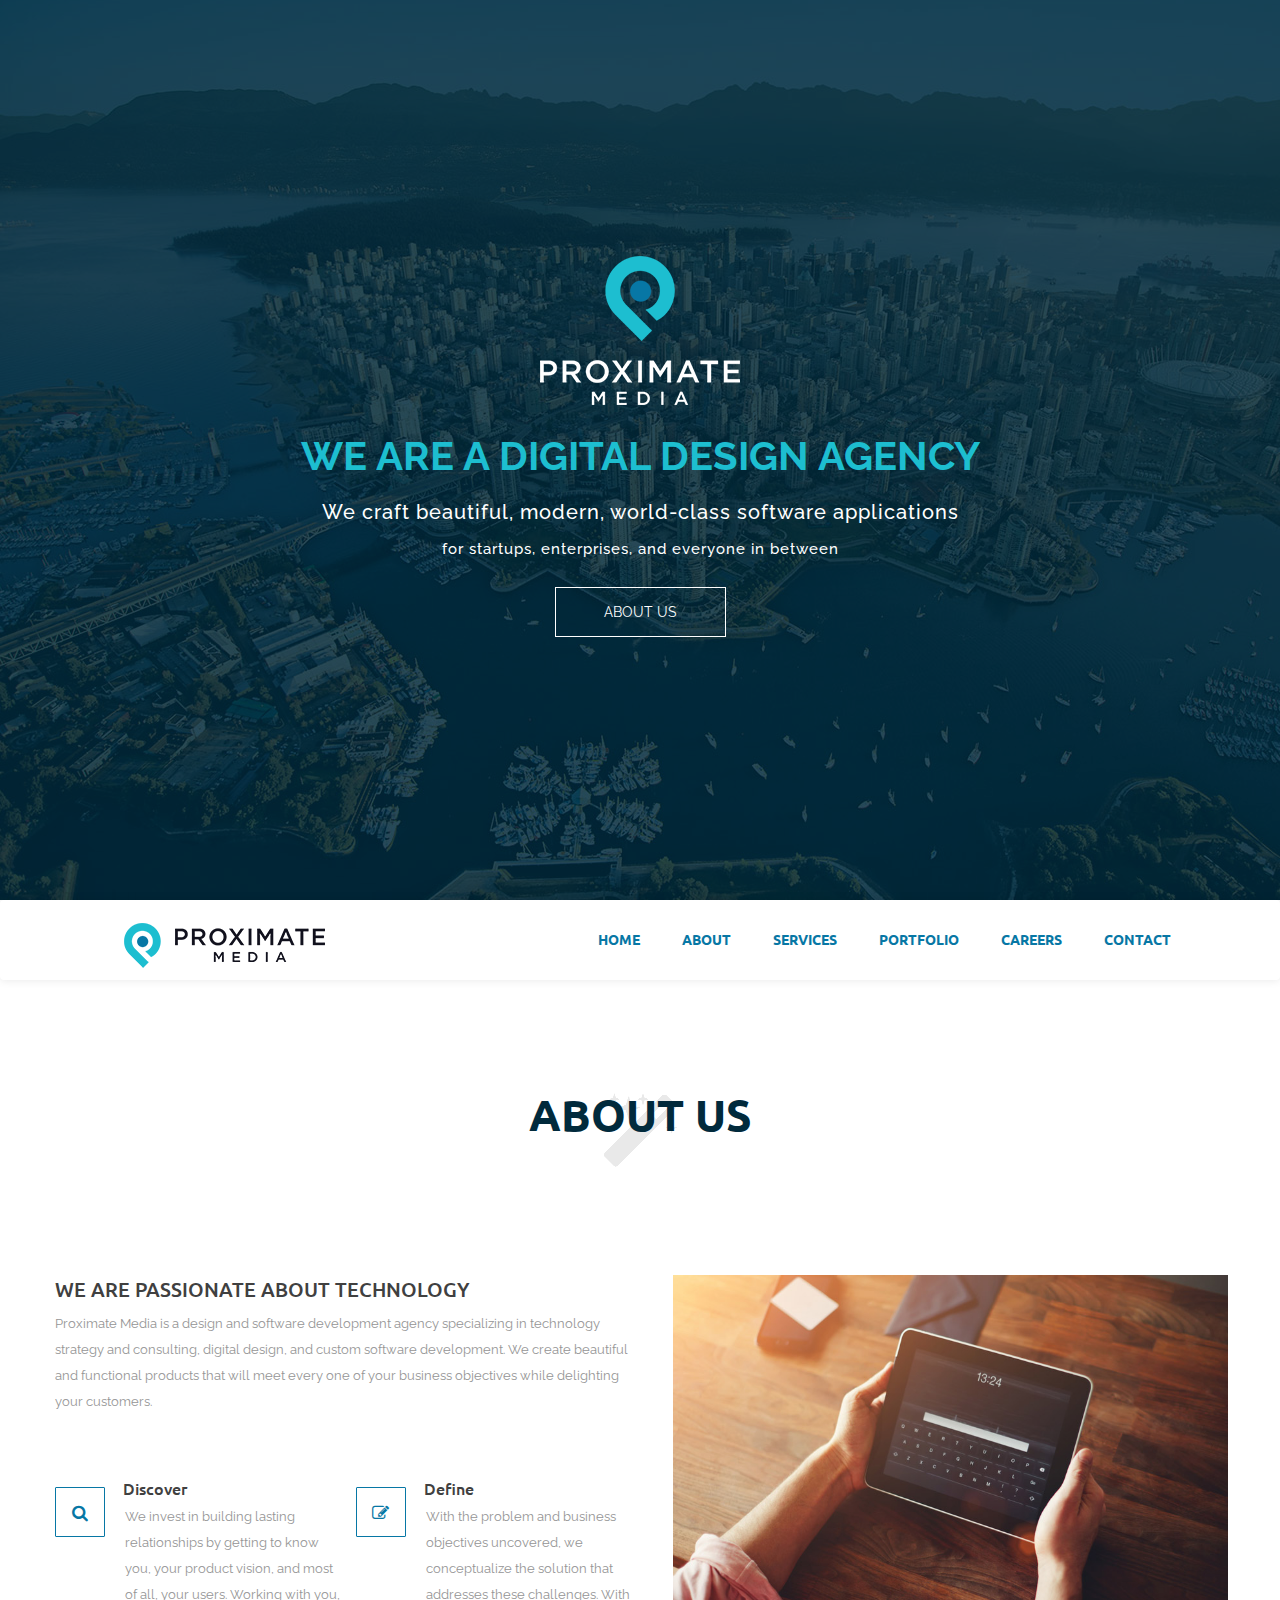
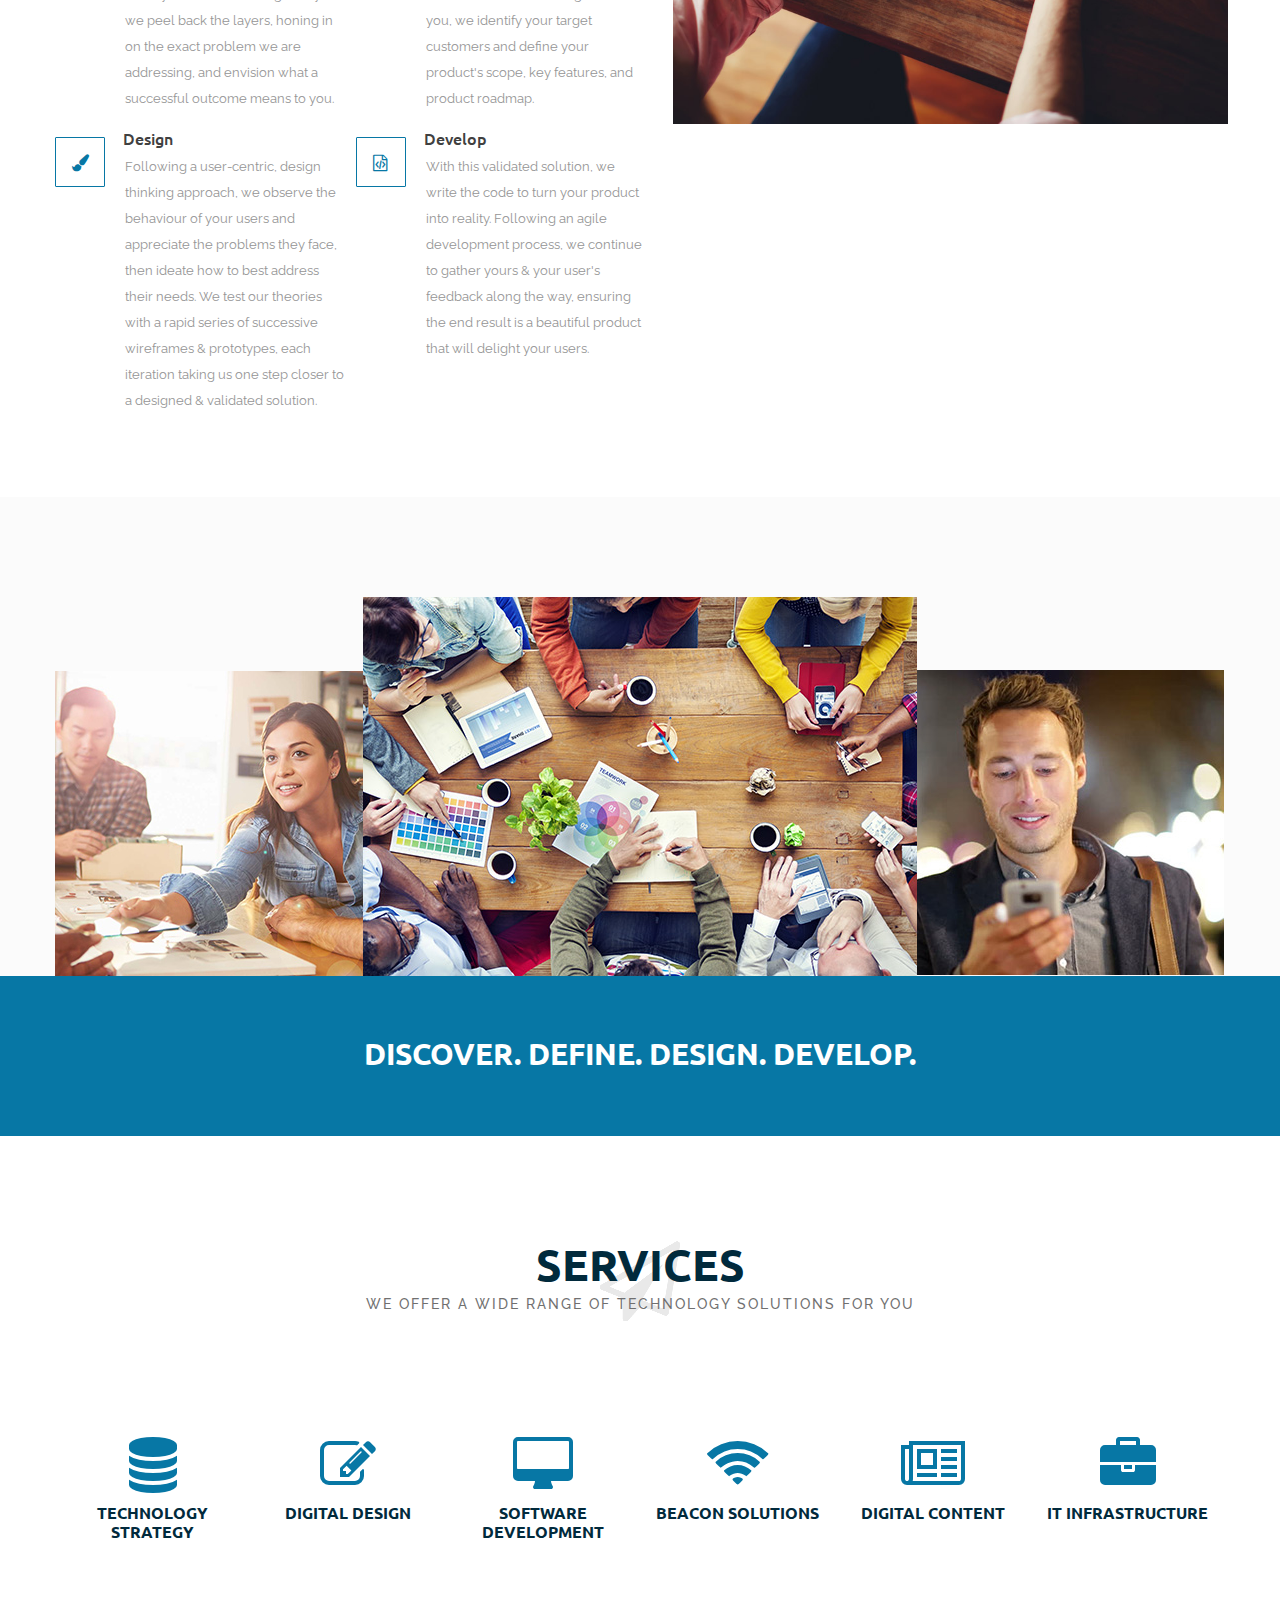
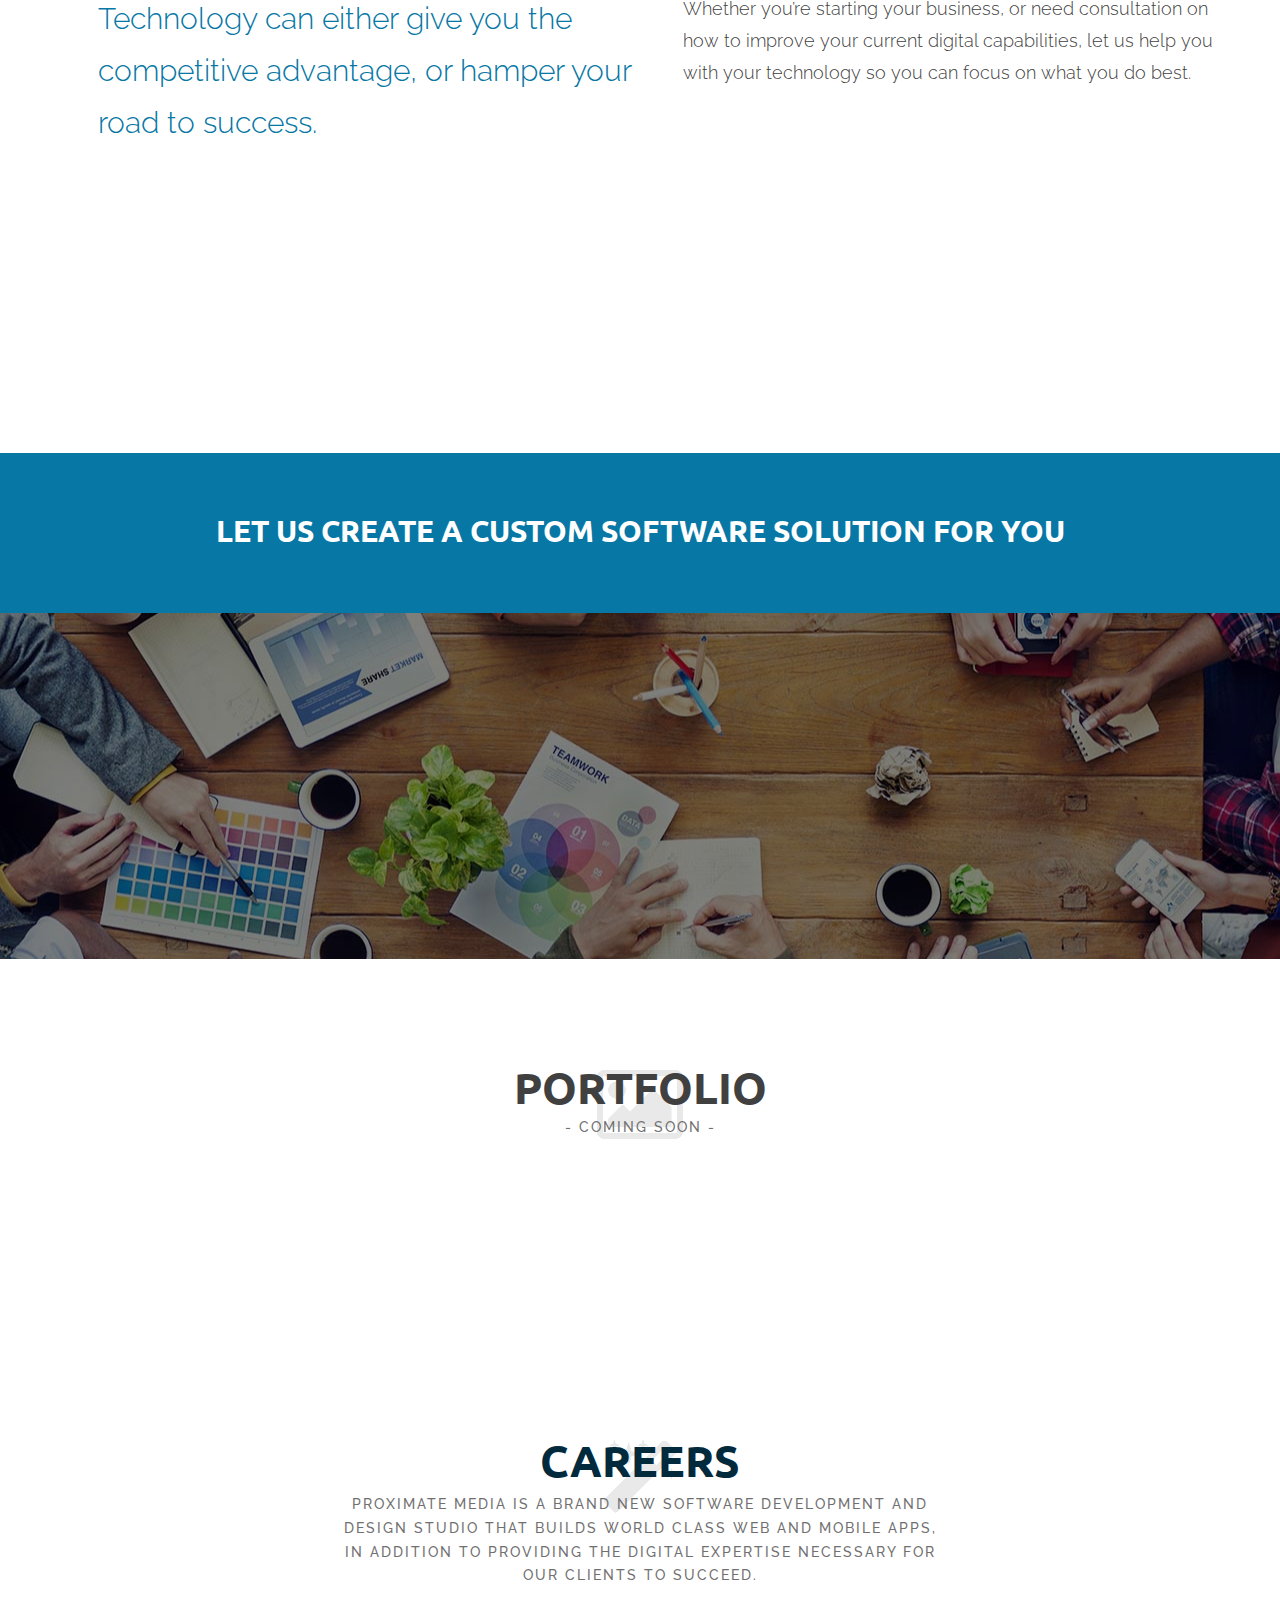
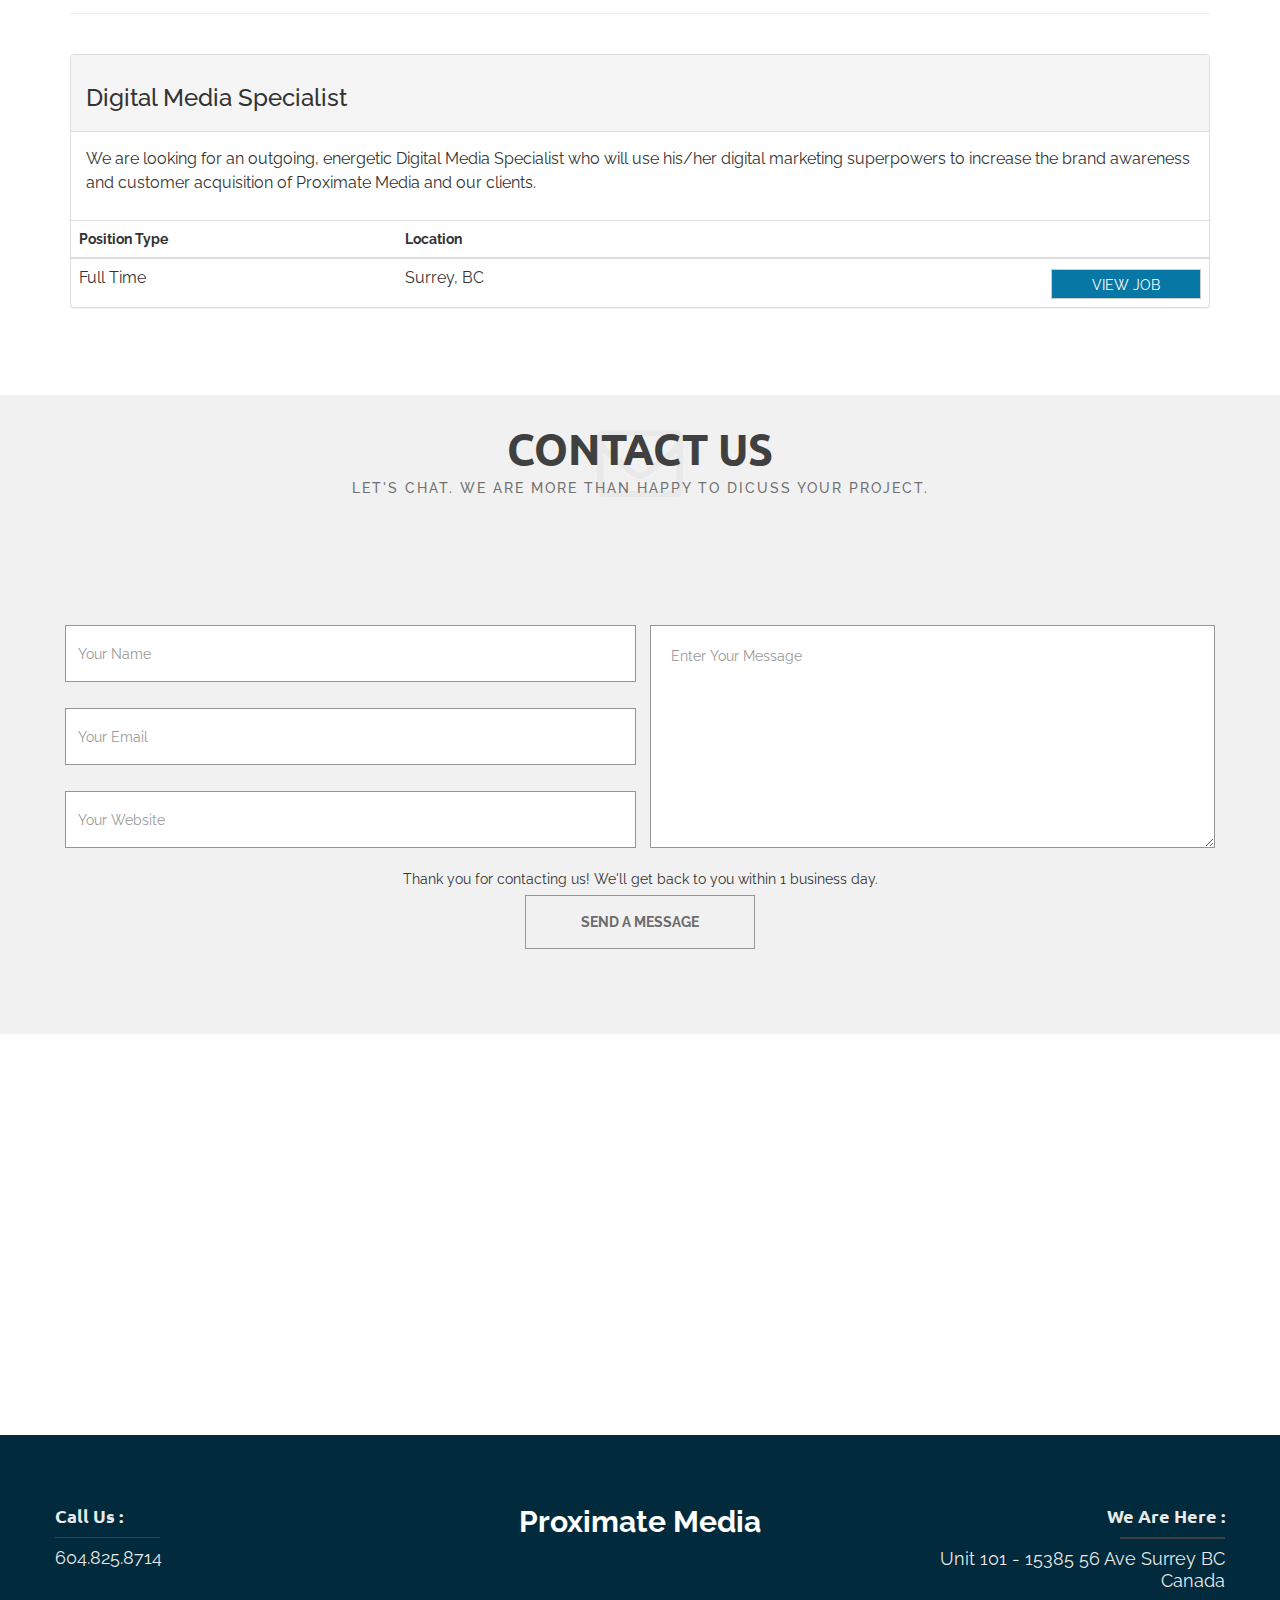
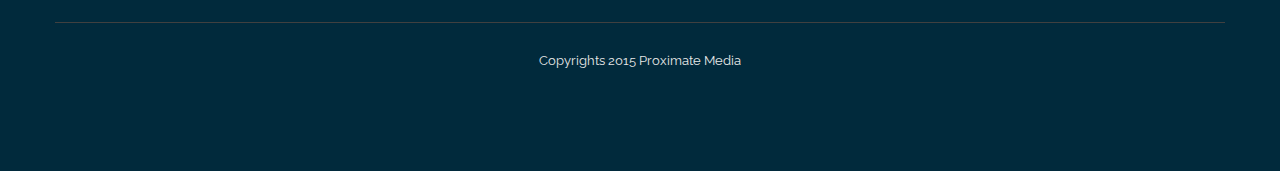
<file: index.html>
<!DOCTYPE html>
<html lang="en">

<head>
  <meta charset="utf-8">
  <meta http-equiv="X-UA-Compatible" content="IE=edge">
  <meta name="viewport" content="width=device-width, initial-scale=1">
  <title>Proximate Media - A Design & Software Development Agency</title>
  <link href="css/bootstrap.css" rel="stylesheet">
  <link href="css/font-awesome.css" rel="stylesheet">
  <link rel="stylesheet" type="text/css" href="css/singlePortfolioPage.css">
  <link rel="stylesheet" type="text/css" href="css/style.css">
  <link rel="stylesheet" type="text/css" href="css/animate.css">
  <link href='https://fonts.googleapis.com/css?family=Ubuntu:400,300,300italic,400italic,500italic,500,700,700italic' rel='stylesheet' type='text/css'>
  <link href='https://fonts.googleapis.com/css?family=Raleway:400,100,200,300,500,600,700,800,900' rel='stylesheet' type='text/css'>
  <!--[if lt IE 9]>
      <script src="https://oss.maxcdn.com/html5shiv/3.7.2/html5shiv.min.js"></script>
      <script src="https://oss.maxcdn.com/respond/1.4.2/respond.min.js"></script>
    <![endif]-->
  <script>
    (function(i, s, o, g, r, a, m) {
      i['GoogleAnalyticsObject'] = r;
      i[r] = i[r] || function() {
        (i[r].q = i[r].q || []).push(arguments)
      }, i[r].l = 1 * new Date();
      a = s.createElement(o),
        m = s.getElementsByTagName(o)[0];
      a.async = 1;
      a.src = g;
      m.parentNode.insertBefore(a, m)
    })(window, document, 'script', '//www.google-analytics.com/analytics.js', 'ga');

    ga('create', 'UA-71848024-1', 'auto');
    ga('send', 'pageview');
  </script>
</head>

<body>
  <!-- flipper section -->
  <div class="header" id="home">
    <div class="overlay"></div>
    <div>

    </div>
    <div class="flipper">
      <img src="assets/proximate-logo.png"></img>
      <h1 class="text-center js-rotate">
        <span id="js-rotating">We are A Digital Design Agency, We are A Software Development Agency</span>
      </h1>
      <p class="main-title-sub-heading">We craft beautiful, modern, world-class software applications</p>
      <p class="main-title-sub-heading small-sub-heading">for startups, enterprises, and everyone in between</p>

      <a class="scroll" href="#about">
        <button class="flipperButton">About Us</button>
      </a>
    </div>
  </div>

  <!-- navigation bar -->
  <nav class="navbar navbar-default" id="aboutSectionTestPurposes">
    <div class="container-fluid">
      <!-- Brand and toggle get grouped for better mobile display -->
      <div class="navbar-header">
        <button type="button" class="navbar-toggle collapsed" data-toggle="collapse" data-target="#bs-example-navbar-collapse-1" aria-expanded="false">
          <span class="sr-only">Toggle navigation</span>
          <span class="icon-bar"></span>
          <span class="icon-bar"></span>
          <span class="icon-bar"></span>
        </button>
        <a class="navbar-brand scroll" href="#home">
          <img src="assets/proximate-logo-horizontal.png"></img>
        </a>
      </div>

      <!-- Collect the nav links, forms, and other content for toggling -->
      <div class="collapse navbar-collapse" id="bs-example-navbar-collapse-1">
        <ul class="nav navbar-nav navbar-right">
          <li class="active"><a class="scroll" href="#home">HOME</a></li>
          <li><a class="scroll" href="#about">ABOUT</a></li>
          <li><a class="scroll" href="#services">SERVICES</a></li>
          <li><a class="scroll" href="#portfolio">PORTFOLIO</a></li>
          <li><a class ="scroll" href="#careers">CAREERS</a></li>
          <li><a class="scroll" href="#contact">CONTACT</a></li>
        </ul>
      </div>
      <!-- /.navbar-collapse -->
    </div>
    <!-- /.container-fluid -->
  </nav>
  <div class="clearfix"></div>
  <!-- about us section -->
  <section class="about" id="about">
    <header class="defaultHeaderAbout">
      <h1 class="wow fadeIn" data-wow-duration="1s">ABOUT US</h1>
      <!--<h6 class="wow fadeIn" data-wow-duration="1s">WE BUILD MODERN READY WEB AND MOBILE APPLICATIONS</h6> -->
    </header>
    <div class="container">
      <div class="row">
        <div class="col-lg-6 col-md-12 col-xs-12 aboutLeft wow fadeInUp">
          <h3 class="wow fadeIn" data-wow-duration="1s">WE ARE PASSIONATE ABOUT TECHNOLOGY</h3>
          <p class="wow fadeIn" data-wow-duration="1s">Proximate Media is a design and software development agency specializing in technology strategy and consulting, digital design, and custom software development. We create beautiful and functional products that will meet every one of your business
            objectives while delighting your customers.</p>

          <div class="col-lg-6 col-md-6 aboutItem wow fadeInUp" data-wow-duration="1s">
            <div class="itemIcon text-center">
              <i class="fa fa-search colorDefault"></i>
            </div>
            <div class="itemHeader">
              <h6>Discover</h6>
              <br/>
              <p>We invest in building lasting relationships by getting to know you, your product vision, and most of all, your users. Working with you, we peel back the layers, honing in on the exact problem we are addressing, and envision what a successful
                outcome means to you.</p>
            </div>
          </div>

          <div class="col-lg-6 col-md-6 aboutItem wow fadeInUp" data-wow-duration="1s">
            <div class="itemIcon text-center">
              <i class="fa fa-pencil-square-o colorDefault"></i>
            </div>
            <div class="itemHeader">
              <h6>Define</h6>
              <br/>
              <p>With the problem and business objectives uncovered, we conceptualize the solution that addresses these challenges. With you, we identify your target customers and define your product's scope, key features, and product roadmap.</p>
            </div>
          </div>

          <div class="col-lg-6 col-md-6 aboutItem wow fadeInUp" data-wow-duration="1s">
            <div class="itemIcon text-center">
              <i class="fa fa-paint-brush colorDefault"></i>

            </div>
            <div class="itemHeader">
              <h6>Design</h6>
              <br/>
              <p>Following a user-centric, design thinking approach, we observe the behaviour of your users and appreciate the problems they face, then ideate how to best address their needs. We test our theories with a rapid series of successive wireframes
                &amp; prototypes, each iteration taking us one step closer to a designed &amp; validated solution. </p>
            </div>
          </div>

          <div class="col-lg-6 col-md-6 aboutItem wow fadeInUp" data-wow-duration="1s">
            <div class="itemIcon text-center">
              <i class="fa fa-file-code-o colorDefault"></i>
            </div>
            <div class="itemHeader">
              <h6>Develop</h6>
              <br/>
              <p>With this validated solution, we write the code to turn your product into reality. Following an agile development process, we continue to gather yours &amp; your user's feedback along the way, ensuring the end result is a beautiful product
                that will delight your users. </p>
            </div>
          </div>

        </div>
        <div class="col-lg-6 col-md-12 hidden-md aboutRight hidden-sm hidden-xs wow fadeIn">
          <img src="assets/digital-tablet-wood-table.jpg" class="img-responsive" alt="image">
        </div>
      </div>
    </div>
  </section>

  <!-- advertisment section -->
  <section class="advertisement hidden-md hidden-sm hidden-xs">

    <div class="mockup3" data-wow-duration="1s">
      <img src="assets/advertisment/3.jpg" data-wow-duration="1s" class="wow fadeIn image1" alt="image">
      <img src="assets/advertisment/2.jpg" data-wow-duration="1s" class="wow fadeInUp image2" alt="image">
      <img src="assets/advertisment/1.jpg" data-wow-duration="1s" class="wow fadeIn image3" alt="image">
    </div>


  </section>
  <div class="clearfix"></div>

  <!-- design develope publish section -->
  <section class="ddpSection">
    <p class="wow fadeInUp">DISCOVER. DEFINE. DESIGN. DEVELOP.</p>
  </section>

  <div class="clearfix" id="servicesSectionTestPurposes"></div>
  <!-- services section -->
  <section class="services" id="services">
    <header class="defaultHeaderServices">
      <h1>SERVICES</h1>
      <h6>WE OFFER A WIDE RANGE OF TECHNOLOGY SOLUTIONS FOR YOU</h6>
    </header>
    <div class="container">
      <div class="row">
        <div class="col-lg-2 col-md-2 col-sm-4 col-xs-12 serviceItem wow flipInX" id="majic" data-wow-duration="1s">
          <a class="hoverColorChanger" href="#technology" aria-controls="technology" data-toggle="tab">
            <i class="fa fa-database fa-4x serviceIcon"></i>
            <h4>TECHNOLOGY STRATEGY</h4>
          </a>
        </div>

        <div class="col-lg-2 col-md-2 col-sm-4 col-xs-6 serviceItem wow flipInX" id="case" data-wow-duration="1s">
          <a class="hoverColorChanger" href="#digital-design" aria-controls="digital-design" data-toggle="tab">
            <i class="fa fa-pencil-square-o fa-4x serviceIcon"></i>
            <h4>DIGITAL DESIGN</h4>
          </a>
        </div>

        <div class="col-lg-2 col-md-2 col-sm-4 col-xs-6 serviceItem wow flipInX" id="umberella" data-wow-duration="1s">
          <a class="hoverColorChanger" href="#software" aria-controls="software" data-toggle="tab">
            <i class="fa fa-desktop fa-4x serviceIcon"></i>
            <h4>SOFTWARE DEVELOPMENT</h4>
          </a>
        </div>

        <div class="col-lg-2 col-md-2 col-sm-4 col-xs-6 serviceItem wow flipInX" id="case" data-wow-duration="1s">
          <a class="hoverColorChanger" href="#beacon" aria-controls="beacon" data-toggle="tab">
            <i class="fa fa-wifi fa-4x serviceIcon"></i>
            <h4>BEACON SOLUTIONS</h4>
          </a>
        </div>

        <div class="col-lg-2 col-md-2 col-sm-4 col-xs-6 serviceItem wow flipInX" id="case" data-wow-duration="1s">
          <a class="hoverColorChanger" href="#digital-content" aria-controls="digital-content" data-toggle="tab">
            <i class="fa fa-newspaper-o fa-4x serviceIcon"></i>
            <h4>DIGITAL CONTENT</h4>
          </a>
        </div>

        <div class="col-lg-2 col-md-2 col-sm-4 col-xs-12 serviceItem wow flipInX" id="case" data-wow-duration="1s">
          <a class="hoverColorChanger" href="#it" aria-controls="it" data-toggle="tab">
            <i class="fa fa-briefcase fa-4x serviceIcon"></i>
            <h4>IT INFRASTRUCTURE</h4>
          </a>
        </div>

      </div>
    </div>
    <div class="tab-content tabSection">
      <div class="serviceSlider tab-pane fade in active" id="technology">
        <div class="container">
          <div class="row">
            <div class="col-lg-6">
              <span class="sliderTextblue">Technology can either give you the competitive advantage, or hamper your road to success.
              </span>
            </div>
            <div class="col-lg-6">
              <span class="sliderText">
                Whether you’re starting your business, or need consultation on how to improve your current digital capabilities, let us help you with your technology so you can focus on what you do best.
              </span>
            </div>

          </div>
        </div>
      </div>
      <div class="serviceSlider tab-pane fade" role="tabpanel" id="digital-design">
        <div class="container">
          <div class="row">
            <div class="col-lg-6">
              <span class="sliderTextblue">Beautiful design is all around us and is critical to your project's success.
              </span>
            </div>
            <div class="col-lg-6">
              <span class="sliderText">
                Today’s users have grown to expect only the best, with modern, clean designs that engage them with intuitive, engaging user experiences that leave a lasting impression. We provide corporate identity and branding and web and mobile design.
              </span>
            </div>

          </div>
        </div>
      </div>
      <div class="serviceSlider tab-pane fade" role="tabpanel" id="software">
        <div class="container">
          <div class="row">
            <div class="col-lg-6">
              <span class="sliderTextblue">At the heart of most technology solutions these days is the software that runs it.
              </span>
            </div>
            <div class="col-lg-6">
              <span class="sliderText">
                We provide software development services to brand new startups, innovative enterprises, and everything in between.
                <p>
                  <p>
                    Specializing in creating unique, custom web and mobile solutions, we follow an agile, iterative approach with lean startup best practices, to learn what you and your customers need, to create a product that is loved by its users.
              </span>
            </div>
          </div>
        </div>
      </div>
      <div class="serviceSlider tab-pane fade" role="tabpanel" id="beacon">
        <div class="container">
          <div class="row">
            <div class="col-lg-6">
              <span class="sliderTextblue">The next frontier for digital engagement goes beyond the desktop and mobile device.
              </span>
            </div>
            <div class="col-lg-6">
              <span class="sliderText">
                While it still needs to be seen how the Internet of Things (IoT) will truly shape our lives, companies today are already finding ways to leverage this phenomenon and find new ways to interact with their customers. One approach is through the use of Bluetooth
                Beacons.
                <p>
                  <p>
                    These small, puck-sized, low cost devices provide contextual content and interactions that allow your existing and future customers to engage with your brand, and provide your company valuable insights and analytics about them. We specialize in this new
                    field of beacon solutions and deployments, and can help your company take advantage of this new technology capability.
              </span>
            </div>
          </div>
        </div>
      </div>
      <div class="serviceSlider tab-pane fade" role="tabpanel" id="digital-content">
        <div class="container">
          <div class="row">
            <div class="col-lg-6">
              <span class="sliderTextblue">It’s no secret that content is king.
              </span>
            </div>
            <div class="col-lg-6">
              <span class="sliderText">
                These days, your future customers will find you through search engines and social media, via the content your business publishes.
                <p>
                  <p>
                    It’s more important than ever to create insightful, engaging blog posts, Facebook updates, Instagram posts, and Tweets to grow your audience. We can help you grow your online presence and reputation by producing this content.
              </span>
            </div>
          </div>
        </div>
      </div>
      <div class="serviceSlider tab-pane fade" role="tabpanel" id="it">
        <div class="container">
          <div class="row">
            <div class="col-lg-6">
              <span class="sliderTextblue">
                Your business and your staff absolutely cannot run without a proper IT infrastructure.
              </span>
            </div>
            <div class="col-lg-6">
              <span class="sliderText">While some may not consider it the most exciting component of your technology capabilities, your business and your staff absolutely cannot run without a proper IT infrastructure, letting them focus on what they do best.
                <p>
                  <p>
                    We provide IT consultation and network administration for small and medium sized businesses that need help ensuring their IT environment is stable, current, and secure.
              </span>
            </div>
          </div>
        </div>
      </div>



      <!-- finish-->
    </div>
  </section>

  <div class="clearfix"></div>
  <!-- design develope publish section -->
  <section class="ddpSection extra-top-margin-mobile">
    <p class="wow fadeInUp">LET US CREATE A CUSTOM SOFTWARE SOLUTION FOR YOU</p>
  </section>

  <div class="clearfix"></div>


  <div class="clearfix" id="teamSectionTestPurposes"></div>


  <div class="clearfix"></div>


  <!-- mobile first design -->
  <section class="mobileFirstDesignSection hidden-md hidden-xs hidden-sm">
    <div class="overlayMobileFirstDesignSection">
      <div class="container">
        <div class="row">
          <div class="col-lg-12 wow slideInLeft" data-wow-duration="1s">

          </div>
  </section>
  <div class="clearfix" id="testingPurposesPortfolioSection"></div>
  <!-- portfolio section -->
  <section class="portfolio text-center" id="portfolio">
    <header class="defaultHeaderPortfolio">
      <h1>PORTFOLIO</h1>
      <h6>- COMING SOON -</h6>
    </header>
  </section>
  

  <!-- Careers Section -->
  <section class="careers" id="careers">
    <header class="defaultHeaderAbout">
      <h1 class="wow fadeIn" data-wow-duration="1s">CAREERS</h1>
      <h6 class="wow fadeIn" data-wow-duration="1s">PROXIMATE MEDIA IS A BRAND NEW SOFTWARE DEVELOPMENT AND DESIGN STUDIO THAT BUILDS WORLD CLASS WEB AND MOBILE APPS, IN ADDITION TO PROVIDING THE DIGITAL EXPERTISE NECESSARY FOR OUR CLIENTS TO SUCCEED.</h6>
    </header>
    <div class="container">
      <!--JOB PANEL -->
      <hr>
      <br />
        <div class="panel panel-default">
          <!-- Default panel contents -->
          <div class="panel-heading"><h3>Digital Media Specialist</h3></div>
           <div class="panel-body">
          <p class="job-description">We are looking for an outgoing, energetic Digital Media Specialist who will use his/her digital marketing superpowers to increase the brand awareness and customer acquisition of Proximate Media and our clients. </p>
          </div>
  <!-- Table -->
    <table class="table">
      <thead>
        <tr>  <th>Position Type</th> <th>Location</th> <th></th> </tr>
      </thead>
      <tbody>
        <tr class="job-description"> <td>Full Time</td> <td>Surrey, BC</td> <td> <a href="careers/digital-media-specialist/"><button type="button" class="btn btn-default btn-sm pull-right">View Job</button></a></td> </tr>
      </tbody>
    </table>
  </div>
  </div>
        <!--End Job Panel-->
  </section>


  <!-- contact us section -->
  <section class="contact" id="contact">
    <header class="defaultHeaderContact">
      <h1>CONTACT US</h1>
      <h6>LET'S CHAT. WE ARE MORE THAN HAPPY TO DICUSS YOUR PROJECT.</h6>
    </header>
    <div class="container">
      <div class="row">
        <form id="contactUsForm">
          <div class="col-lg-6 col-md-6 col-sm-12 col-xs-12 padding0">
            <div class="form-group">
              <input type="text" class="form-control wow fadeIn" placeholder="Your Name" data-wow-duration="1s" name="entry.356121448" id="entry_356121448">
            </div>
            <div class="form-group">
              <input type="email" class="form-control wow fadeIn" placeholder="Your Email" data-wow-duration="1s" name="entry.1741601769" id="entry_1741601769">
            </div>
            <div class="form-group">
              <input type="text" class="form-control wow fadeIn" placeholder="Your Website" data-wow-duration="1s" name="entry.1903101013" id="entry_1903101013">
            </div>
          </div>
          <div class="col-lg-6 col-md-6 col-sm-12 col-xs-12 padding0">
            <div class="form-group">
              <textarea class="form-control wow fadeIn" rows="10" placeholder="Enter Your Message" data-wow-duration="1s" name="entry.1546303974" id="entry_1546303974"></textarea>
            </div>
          </div>
          <p class="text-center">
            <div class="text-center form-submit-status" id="contact-form-success">Thank you for contacting us! We'll get back to you within 1 business day.</div>
            <div class="text-center"><button type=submit class="button send wow fadeIn" data-wow-duration="1s" name=submit id=ss-submit>SEND A MESSAGE</button></div>
          </p>
        </form>
      </div>
    </div>
  </section>
  <!--Google maps-->
  <div id="map"></div>
  <div class="clearfix"></div>
  <footer class="footer">
    <div class="container">
      <div class="row">
        <div class="col-lg-4 col-md-4 col-sm-12 col-xs-12 item3Footer padding0 hidden-lg hidden-md">
          <h1>We Are Here :</h1>
          <div class="borderBottom"></div>
          <p>Unit 101 - 15385 56 Ave Surrey BC
            <</p>
              <p>Canada</p>
        </div>
        <div class="col-lg-4 col-md-4 col-sm-12 col-xs-12 item1Footer padding0">
          <h1>Call Us :</h1>
          <div class="borderBottom"></div>
          <p>604.825.8714</p>
        </div>
        <div class="col-lg-4 col-md-4 col-sm-12 col-xs-12 item2Footer text-center">
          <h1>Proximate Media</h1>

        </div>
        <div class="col-lg-4 col-md-4 col-sm-12 col-xs-12 item3Footer padding0 hidden-sm hidden-xs">
          <h1>We Are Here :</h1>
          <div class="borderBottom"></div>
          <p>Unit 101 - 15385 56 Ave Surrey BC</p>
          <p>Canada</p>
        </div>
        <div class="clearfix"></div>
        <div class="col-lg-12 copyright padding0">
          <p>Copyrights 2015 Proximate Media</p>
        </div>
      </div>
    </div>
  </footer>

  <!--[if lt IE 10]>
  <script>
      var isIeAndOlderThanV10 = true;
  </script>
  <![endif]-->
  <script src="js/jquery.js"></script>
  <script src="js/jquery.validate.min.js">
  <script src="http://malsup.github.com/jquery.form.js"></script>
  <script src="js/bootstrap.js"></script>
  <script src="js/jquery.mixitup.js"></script>
  <script src="js/morphext.js"></script>
  <script src="js/backstretch.min.js"></script>
  <script src="http://maps.google.com/maps/api/js"></script>
  <script src="js/wow.min.js"></script>
  <script src="js/custom.js"></script>

</body>

</html>
</file>
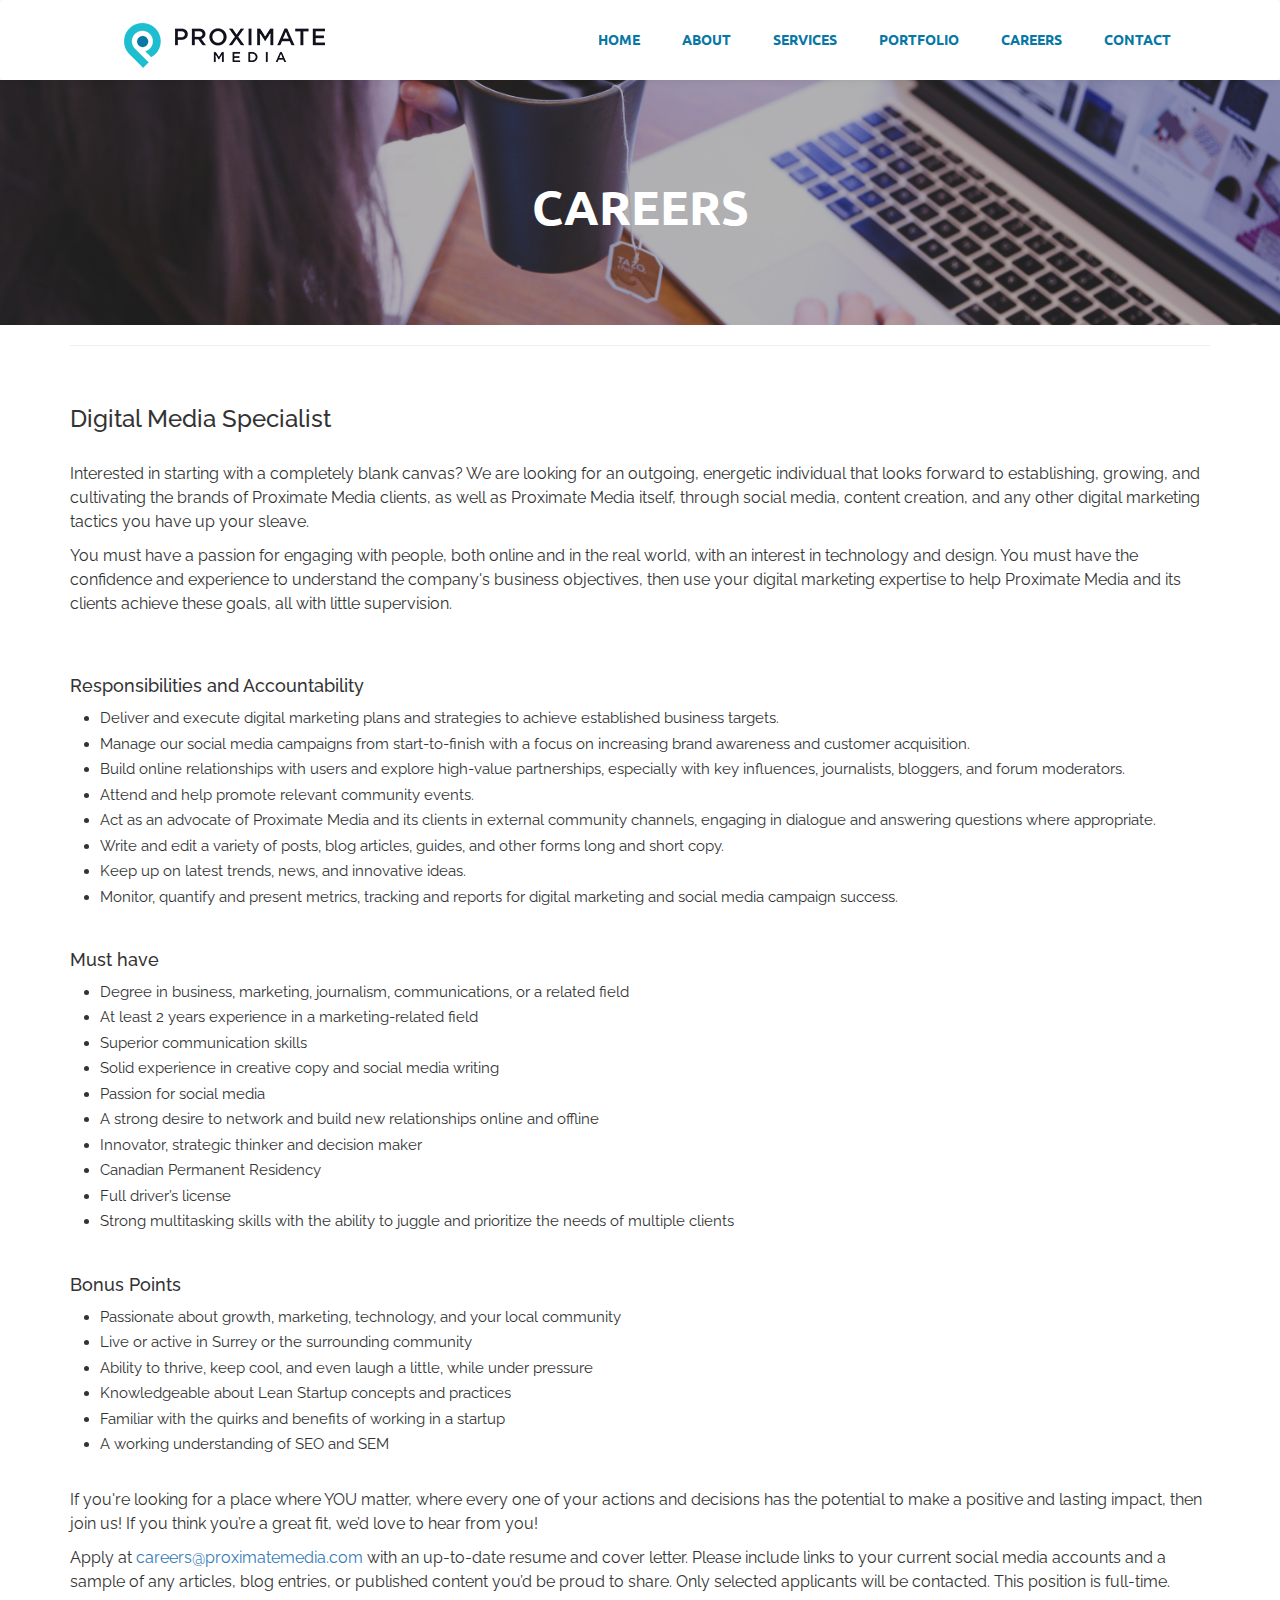
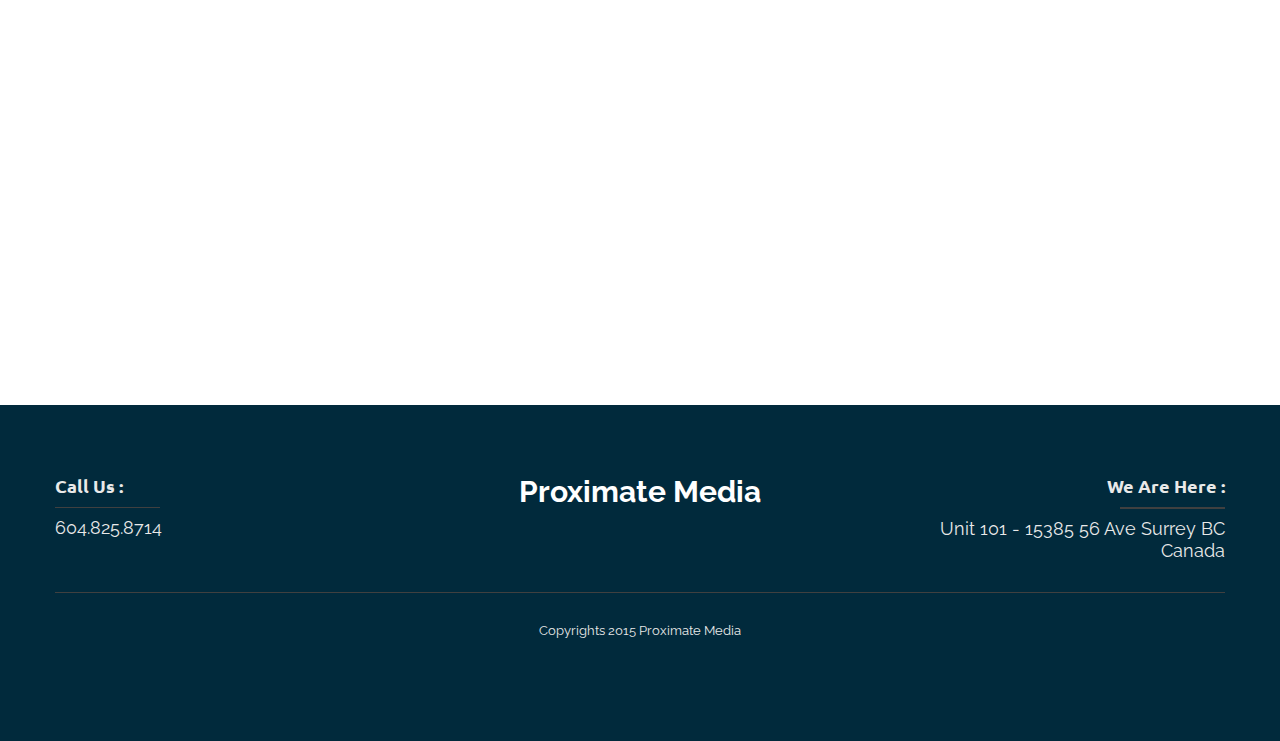
<file: careers/digital-media-specialist/index.html>
<!DOCTYPE html>
<html lang="en">

<head>
  <meta charset="utf-8">
  <meta http-equiv="X-UA-Compatible" content="IE=edge">
  <meta name="viewport" content="width=device-width, initial-scale=1">
  <title> Careers at Proximate Media - A Design & Software Development Agency</title>
  <link href="../../css/bootstrap.css" rel="stylesheet">
  <link href="../../css/font-awesome.css" rel="stylesheet">
  <link rel="stylesheet" type="text/css" href="../../css/singlePortfolioPage.css">
  <link rel="stylesheet" type="text/css" href="../../css/style.css">
  <link rel="stylesheet" type="text/css" href="../../css/animate.css">
  <link href='https://fonts.googleapis.com/css?family=Ubuntu:400,300,300italic,400italic,500italic,500,700,700italic' rel='stylesheet' type='text/css'>
  <link href='https://fonts.googleapis.com/css?family=Raleway:400,100,200,300,500,600,700,800,900' rel='stylesheet' type='text/css'>
  <!--[if lt IE 9]>
      <script src="https://oss.maxcdn.com/html5shiv/3.7.2/html5shiv.min.js"></script>
      <script src="https://oss.maxcdn.com/respond/1.4.2/respond.min.js"></script>
    <![endif]-->
  <script>
    (function(i, s, o, g, r, a, m) {
      i['GoogleAnalyticsObject'] = r;
      i[r] = i[r] || function() {
        (i[r].q = i[r].q || []).push(arguments)
      }, i[r].l = 1 * new Date();
      a = s.createElement(o),
        m = s.getElementsByTagName(o)[0];
      a.async = 1;
      a.src = g;
      m.parentNode.insertBefore(a, m)
    })(window, document, 'script', '//www.google-analytics.com/analytics.js', 'ga');

    ga('create', 'UA-71848024-1', 'auto');
    ga('send', 'pageview');
  </script>
</head>

<body>

  <!-- navigation bar -->
  <nav class="navbar navbar-default" id="aboutSectionTestPurposes">
    <div class="container-fluid">
      <!-- Brand and toggle get grouped for better mobile display -->
      <div class="navbar-header">
        <button type="button" class="navbar-toggle collapsed" data-toggle="collapse" data-target="#bs-example-navbar-collapse-1" aria-expanded="false">
          <span class="sr-only">Toggle navigation</span>
          <span class="icon-bar"></span>
          <span class="icon-bar"></span>
          <span class="icon-bar"></span>
        </button>
        <a class="navbar-brand scroll" href="../../index.html#home">
          <img src="../../assets/proximate-logo-horizontal.png"></img>
        </a>
      </div>

      <!-- Collect the nav links, forms, and other content for toggling -->
      <div class="collapse navbar-collapse" id="bs-example-navbar-collapse-1">
        <ul class="nav navbar-nav navbar-right">
          <li class="active"><a class="scroll" href="../../index.html#home">HOME</a></li>
          <li><a class="scroll" href="../../index.html#about">ABOUT</a></li>
          <li><a class="scroll" href="../../index.html#services">SERVICES</a></li>
          <li><a class="scroll" href="../../index.html#portfolio">PORTFOLIO</a></li>
          <li><a class="scroll" href="../../index.html#careers">CAREERS</a></li>
          <li><a class="scroll" href="../../index.html#contact">CONTACT</a></li>
        </ul>
      </div>
      <!-- /.navbar-collapse -->
    </div>
    <!-- /.container-fluid -->
  </nav>
  <section class="headerPortfolio">
      <div class="overlayHeader">
        <div class="container">
          <div class="row">
            <div class="col-lg-12 padding0">
              <h3>CAREERS</h3>
            </div>
          </div>
        </div>
      </div>
    </section>
    <div class="clearfix"></div>

  <!-- careers section -->
  <section class="careers">

    <div class="container">
      <hr>
      <br />

      <h3>Digital Media Specialist</h3>
      <br />
        <p class="job-description">Interested in starting with a completely blank canvas? We are looking for an outgoing, energetic individual that looks forward to establishing, growing, and cultivating the brands of Proximate Media clients, as well as Proximate Media itself, through social media, content creation, and any other digital marketing tactics you have up your sleave.</p>

        <p class="job-description">You must have a passion for engaging with people, both online and in the real world, with an interest in technology and design. You must have the confidence and experience to understand the company's business objectives, then use your digital marketing expertise to help Proximate Media and its clients achieve these goals, all with little supervision.</p>
        <br />

      </br>

        <h4>Responsibilities and Accountability</h4>
        <ul class="job-description-list">
          <li>Deliver and execute digital marketing plans and strategies to achieve established business targets.
          <li>Manage our social media campaigns from start-to-finish with a focus on increasing brand awareness and customer acquisition.</li>
          <li>Build online relationships with users and explore high-value partnerships, especially with key influences, journalists, bloggers, and forum moderators.</li>
          <li>Attend and help promote relevant community events.</li>
          <li>Act as an advocate of Proximate Media and its clients in external community channels, engaging in dialogue and answering questions where appropriate.</li>
          <li>Write and edit a variety of posts, blog articles, guides, and other forms long and short copy.</li>
          <li>Keep up on latest trends, news, and innovative ideas.</li>
          <li>Monitor, quantify and present metrics, tracking and reports for digital marketing and social media campaign success.</li>
        </ul>
        <br />

        <h4>Must have</h4>
        <ul class="job-description-list">
          <li>Degree in business, marketing, journalism, communications, or a related field</li>
          <li>At least 2 years experience in a marketing-related field</li>
          <li>Superior communication skills</li>
          <li>Solid experience in creative copy and social media writing</li>
          <li>Passion for social media</li>
          <li>A strong desire to network and build new relationships online and offline</li>
          <li>Innovator, strategic thinker and decision maker</li>
          <li>Canadian Permanent Residency</li>
          <li>Full driver’s license</li>
          <li>Strong multitasking skills with the ability to juggle and prioritize the needs of multiple clients</li>
        </ul>
        <br />

        <h4>Bonus Points</h4>
          <ul class="job-description-list">
            <li>Passionate about growth, marketing, technology, and your local community</li>
            <li>Live or active in Surrey or the surrounding community</li>
            <li>Ability to thrive, keep cool, and even laugh a little, while under pressure</li>
            <li>Knowledgeable about Lean Startup concepts and practices</li>
            <li>Familiar with the quirks and benefits of working in a startup</li>
            <li>A working understanding of SEO and SEM</li>
          </ul>
      <br />

      <p class="job-description">If you're looking for a place where YOU matter, where every one of your actions and decisions has the potential to make
      a positive and lasting impact, then join us! If you think you’re a great fit, we’d love to hear from you! </p>
      
      <p class="job-description">Apply at <a href="mailto:careers@proximatemedia.com">careers@proximatemedia.com</a> with an up-to-date resume and cover letter.
      Please include links to your current social media accounts and a sample of any articles, blog entries, or published content you’d be proud to share. Only selected applicants will be contacted. 
      This position is full-time.</p>
      </div>

  </section>

  <!--Google maps-->
  <div id="map"></div>
  <div class="clearfix"></div>
  <footer class="footer">
    <div class="container">
      <div class="row">
        <div class="col-lg-4 col-md-4 col-sm-12 col-xs-12 item3Footer padding0 hidden-lg hidden-md">
          <h1>We Are Here :</h1>
          <div class="borderBottom"></div>
          <p>Unit 101 - 15385 56 Ave Surrey BC
            <</p>
              <p>Canada</p>
        </div>
        <div class="col-lg-4 col-md-4 col-sm-12 col-xs-12 item1Footer padding0">
          <h1>Call Us :</h1>
          <div class="borderBottom"></div>
          <p>604.825.8714</p>
        </div>
        <div class="col-lg-4 col-md-4 col-sm-12 col-xs-12 item2Footer text-center">
          <h1>Proximate Media</h1>

        </div>
        <div class="col-lg-4 col-md-4 col-sm-12 col-xs-12 item3Footer padding0 hidden-sm hidden-xs">
          <h1>We Are Here :</h1>
          <div class="borderBottom"></div>
          <p>Unit 101 - 15385 56 Ave Surrey BC</p>
          <p>Canada</p>
        </div>
        <div class="clearfix"></div>
        <div class="col-lg-12 copyright padding0">
          <p>Copyrights 2015 Proximate Media</p>
        </div>
      </div>
    </div>
  </footer>

  <!--[if lt IE 10]>
  <script>
      var isIeAndOlderThanV10 = true;
  </script>
  <![endif]-->
  <script src="../../js/jquery.js"></script>
  <script src="../../js/jquery.validate.min.js">
  <script src="http://malsup.github.com/jquery.form.js"></script>
  <script src="../../js/bootstrap.js"></script>
  <script src="../../js/jquery.mixitup.js"></script>
  <script src="../../js/morphext.js"></script>
  <script src="../../js/backstretch.min.js"></script>
  <script src="http://maps.google.com/maps/api/js"></script>
  <script src="../../js/wow.min.js"></script>
  <script src="../../js/custom.js"></script>
  <script src="../../js/customSubPages.js"></script>

</body>

</html>
</file>
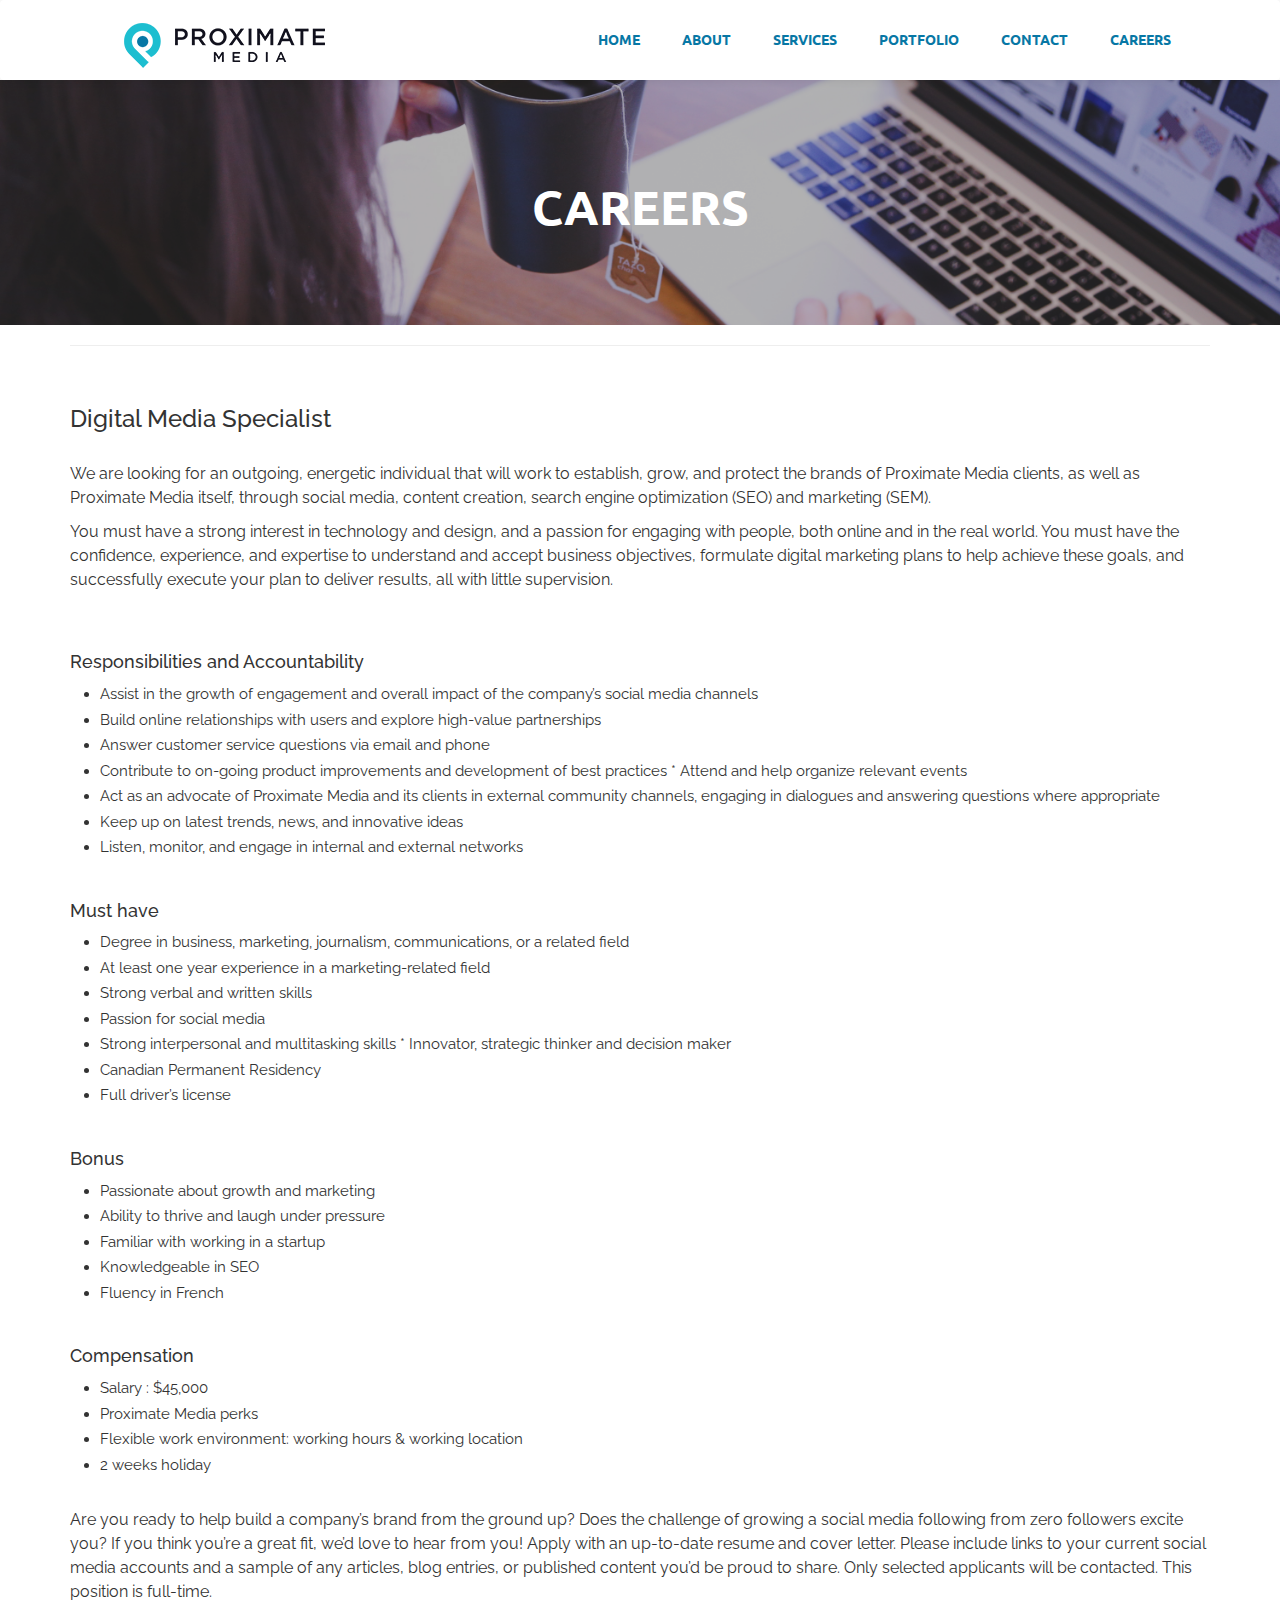
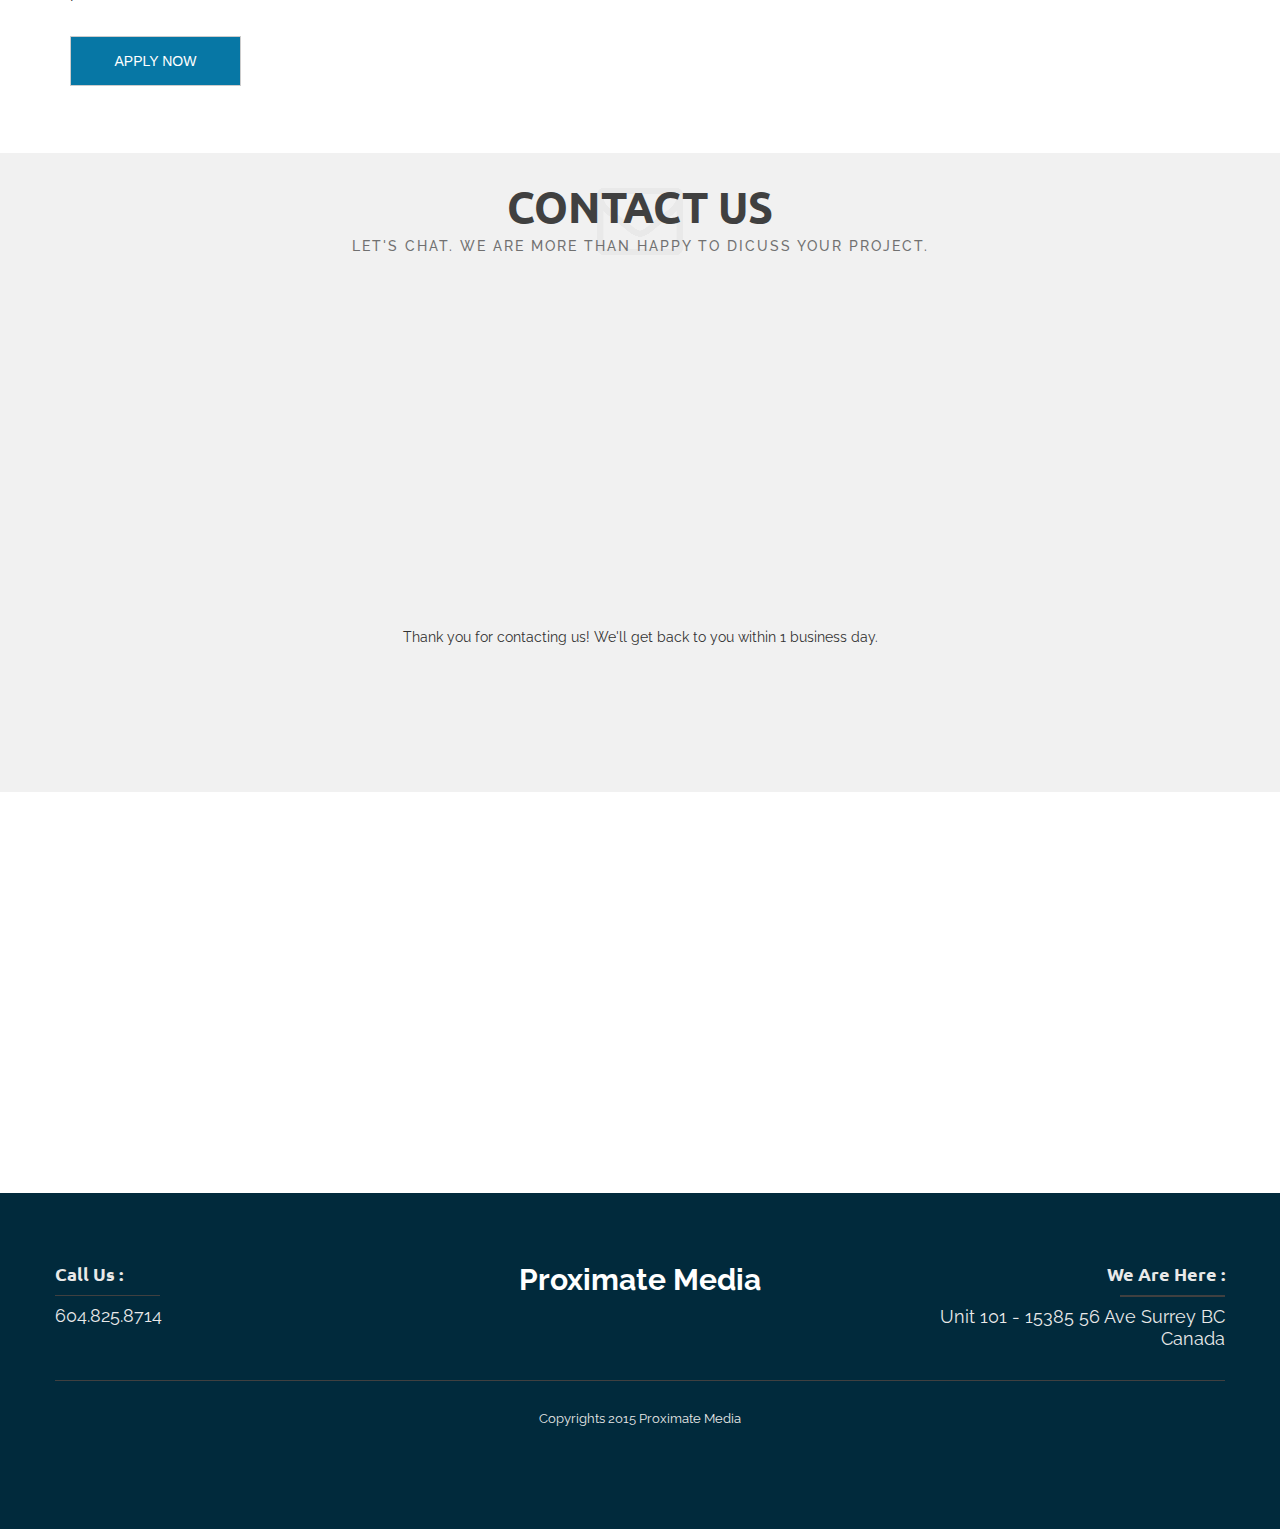
<file: careers-digital-media-specialist.html>
<!DOCTYPE html>
<html lang="en">

<head>
  <meta charset="utf-8">
  <meta http-equiv="X-UA-Compatible" content="IE=edge">
  <meta name="viewport" content="width=device-width, initial-scale=1">
  <title> Careers at Proximate Media - A Design & Software Development Agency</title>
  <link href="css/bootstrap.css" rel="stylesheet">
  <link href="css/font-awesome.css" rel="stylesheet">
  <link rel="stylesheet" type="text/css" href="css/singlePortfolioPage.css">
  <link rel="stylesheet" type="text/css" href="css/style.css">
  <link rel="stylesheet" type="text/css" href="css/animate.css">
  <link href='https://fonts.googleapis.com/css?family=Ubuntu:400,300,300italic,400italic,500italic,500,700,700italic' rel='stylesheet' type='text/css'>
  <link href='https://fonts.googleapis.com/css?family=Raleway:400,100,200,300,500,600,700,800,900' rel='stylesheet' type='text/css'>
  <!--[if lt IE 9]>
      <script src="https://oss.maxcdn.com/html5shiv/3.7.2/html5shiv.min.js"></script>
      <script src="https://oss.maxcdn.com/respond/1.4.2/respond.min.js"></script>
    <![endif]-->
  <script>
    (function(i, s, o, g, r, a, m) {
      i['GoogleAnalyticsObject'] = r;
      i[r] = i[r] || function() {
        (i[r].q = i[r].q || []).push(arguments)
      }, i[r].l = 1 * new Date();
      a = s.createElement(o),
        m = s.getElementsByTagName(o)[0];
      a.async = 1;
      a.src = g;
      m.parentNode.insertBefore(a, m)
    })(window, document, 'script', '//www.google-analytics.com/analytics.js', 'ga');

    ga('create', 'UA-71848024-1', 'auto');
    ga('send', 'pageview');
  </script>
</head>

<body>
  
  <!-- navigation bar -->
  <nav class="navbar navbar-default" id="aboutSectionTestPurposes">
    <div class="container-fluid">
      <!-- Brand and toggle get grouped for better mobile display -->
      <div class="navbar-header">
        <button type="button" class="navbar-toggle collapsed" data-toggle="collapse" data-target="#bs-example-navbar-collapse-1" aria-expanded="false">
          <span class="sr-only">Toggle navigation</span>
          <span class="icon-bar"></span>
          <span class="icon-bar"></span>
          <span class="icon-bar"></span>
        </button>
        <a class="navbar-brand scroll" href="#home">
          <img src="assets/proximate-logo-horizontal.png"></img>
        </a>
      </div>

      <!-- Collect the nav links, forms, and other content for toggling -->
      <div class="collapse navbar-collapse" id="bs-example-navbar-collapse-1">
        <ul class="nav navbar-nav navbar-right">
          <li class="active"><a class="scroll" href="index.html#home">HOME</a></li>
          <li><a class="scroll" href="index.html#about">ABOUT</a></li>
          <li><a class="scroll" href="index.html#services">SERVICES</a></li>
          <li><a class="scroll" href="index.html#portfolio">PORTFOLIO</a></li>
          <li><a class="scroll" href="index.html#contact">CONTACT</a></li>
          <li><a class="scroll" href="index.html#careers.html">CAREERS</a></li>
        </ul>
      </div>
      <!-- /.navbar-collapse -->
    </div>
    <!-- /.container-fluid -->
  </nav>
  <section class="headerPortfolio"> 
      <div class="overlayHeader">
        <div class="container">
          <div class="row">
            <div class="col-lg-12 padding0">
              <h3>CAREERS</h3>
            </div>
          </div>
        </div>
      </div>
    </section>
    <div class="clearfix"></div>

  <!-- careers section -->
  <section class="careers">
    
    <div class="container">
      <hr>
      <br />
     
      <h3>Digital Media Specialist</h3>
      <br />
        <p class="job-description">We are looking for an outgoing, energetic individual that will work to establish, grow, and protect the brands of Proximate Media clients, as well as Proximate Media itself, through social media, content creation, search engine optimization (SEO) and marketing (SEM).</p> 

        <p class="job-description">You must have a strong interest in technology and design, and a passion for engaging with people, both online and in the real world. You must have the confidence, experience, and expertise to understand and accept business objectives, formulate digital marketing plans to help achieve these goals, and successfully execute your plan to deliver results, all with little supervision.</p> 
        <br />
      
      </br>

        <h4>Responsibilities and Accountability</h4>
        <ul class="job-description-list">
          <li>Assist in the growth of engagement and overall impact of the company’s social media channels</li>
          <li>Build online relationships with users and explore high-value partnerships</li>
          <li>Answer customer service questions via email and phone</li>
          <li>Contribute to on-going product improvements and development of best practices * Attend and help organize relevant events</li>
          <li>Act as an advocate of Proximate Media and its clients in external community channels, engaging in dialogues and answering questions where appropriate</li>
          <li>Keep up on latest trends, news, and innovative ideas</li>
          <li>Listen, monitor, and engage in internal and external networks</li>
        </ul>
        <br />

        <h4>Must have</h4>
        <ul class="job-description-list">
          <li>Degree in business, marketing, journalism, communications, or a related field</li>
          <li>At least one year experience in a marketing-related field</li>
          <li>Strong verbal and written skills</li>
          <li>Passion for social media</li>
          <li>Strong interpersonal and multitasking skills * Innovator, strategic thinker and decision maker</li>
          <li>Canadian Permanent Residency</li>
          <li>Full driver’s license</li>
        </ul>
        <br />

        <h4>Bonus</h4>
          <ul class="job-description-list">
            <li>Passionate about growth and marketing</li>
            <li>Ability to thrive and laugh under pressure</li>
            <li>Familiar with working in a startup</li>
            <li>Knowledgeable in SEO</li>
            <li>Fluency in French</li>
          </ul>
      <br />

      <h4>Compensation</h4>
      <ul class="job-description-list">
        <li>Salary : $45,000</li>
        <li>Proximate Media perks</li>
        <li>Flexible work environment: working hours & working location</li>
        <li>2 weeks holiday</li>
      </ul>

      <br />
      <p class="job-description">Are you ready to help build a company’s brand from the ground up? Does the challenge of growing a social media following from zero followers excite you? If you think you’re a great fit, we’d love to hear from you! Apply with an up-to-date resume and cover letter.
      Please include links to your current social media accounts and a sample of any articles, blog entries, or published content you’d be proud to share. Only selected applicants will be contacted. This position is full-time. </p>
      <br />
      <a href="#"><button type="button" class="btn btn-default">Apply Now</button></a>
      </div>

  </section>

  



  <!-- contact us section -->
  <section class="contact" id="contact">
    <header class="defaultHeaderContact">
      <h1>CONTACT US</h1>
      <h6>LET'S CHAT. WE ARE MORE THAN HAPPY TO DICUSS YOUR PROJECT.</h6>
    </header>
    <div class="container">
      <div class="row">
        <form id="contactUsForm">
          <div class="col-lg-6 col-md-6 col-sm-12 col-xs-12 padding0">
            <div class="form-group">
              <input type="text" class="form-control wow fadeIn" placeholder="Your Name" data-wow-duration="1s" name="entry.356121448" id="entry_356121448">
            </div>
            <div class="form-group">
              <input type="email" class="form-control wow fadeIn" placeholder="Your Email" data-wow-duration="1s" name="entry.1741601769" id="entry_1741601769">
            </div>
            <div class="form-group">
              <input type="text" class="form-control wow fadeIn" placeholder="Your Website" data-wow-duration="1s" name="entry.1903101013" id="entry_1903101013">
            </div>
          </div>
          <div class="col-lg-6 col-md-6 col-sm-12 col-xs-12 padding0">
            <div class="form-group">
              <textarea class="form-control wow fadeIn" rows="10" placeholder="Enter Your Message" data-wow-duration="1s" name="entry.1546303974" id="entry_1546303974"></textarea>
            </div>
          </div>
          <p class="text-center">
            <div class="text-center form-submit-status" id="contact-form-success">Thank you for contacting us! We'll get back to you within 1 business day.</div>
            <div class="text-center"><button type=submit class="button send wow fadeIn" data-wow-duration="1s" name=submit id=ss-submit>SEND A MESSAGE</button></div>
          </p>
        </form>
      </div>
    </div>
  </section>
  <!--Google maps-->
  <div id="map"></div>
  <div class="clearfix"></div>
  <footer class="footer">
    <div class="container">
      <div class="row">
        <div class="col-lg-4 col-md-4 col-sm-12 col-xs-12 item3Footer padding0 hidden-lg hidden-md">
          <h1>We Are Here :</h1>
          <div class="borderBottom"></div>
          <p>Unit 101 - 15385 56 Ave Surrey BC
            <</p>
              <p>Canada</p>
        </div>
        <div class="col-lg-4 col-md-4 col-sm-12 col-xs-12 item1Footer padding0">
          <h1>Call Us :</h1>
          <div class="borderBottom"></div>
          <p>604.825.8714</p>
        </div>
        <div class="col-lg-4 col-md-4 col-sm-12 col-xs-12 item2Footer text-center">
          <h1>Proximate Media</h1>

        </div>
        <div class="col-lg-4 col-md-4 col-sm-12 col-xs-12 item3Footer padding0 hidden-sm hidden-xs">
          <h1>We Are Here :</h1>
          <div class="borderBottom"></div>
          <p>Unit 101 - 15385 56 Ave Surrey BC</p>
          <p>Canada</p>
        </div>
        <div class="clearfix"></div>
        <div class="col-lg-12 copyright padding0">
          <p>Copyrights 2015 Proximate Media</p>
        </div>
      </div>
    </div>
  </footer>

  <!--[if lt IE 10]>
  <script>
      var isIeAndOlderThanV10 = true;
  </script>
  <![endif]-->
  <script src="js/jquery.js"></script>
  <script src="js/jquery.validate.min.js">
  <script src="http://malsup.github.com/jquery.form.js"></script>
  <script src="js/bootstrap.js"></script>
  <script src="js/jquery.mixitup.js"></script>
  <script src="js/morphext.js"></script>
  <script src="js/backstretch.min.js"></script>
  <script src="http://maps.google.com/maps/api/js"></script>
  <script src="js/wow.min.js"></script>
  <script src="js/custom.js"></script>
  <script src="js/customSubPages.js"></script>

</body>

</html>
</file>
<file: css/singlePortfolioPage.css>
body
{
	/*padding-top: 70px;*/
}
.headerPortfolio
{
	height: 245px;
	width: 100%;
	background-image: url('../assets/35.jpg');
    background-size: cover;
    background-position: 70% 60%;
}
.headerPortfolio .overlayHeader
{
	height: 245px;
	width: 100%;
	background-color: rgba(0,0,0,0.3);
	position: absolute;
}
.overlayHeader h3
{
	color: #FFFFFF;
    font-size: 48px;
    text-align: center;
    line-height: 34px;
  	font-family: ubuntu, sans-serif;
    font-weight: 700;
    padding-top: 89px;
}
.arrowLeft
{
    float: left;
    padding-top: 101px;
    color: #fff;
    font-size: 32px;
}
.arrowLeft:hover
{
	color: #404040;
}
.arrowRight:hover
{
	color: #404040;
}
.arrowRight
{
    float: right;
    padding-top: 101px;
    color: #fff;
    font-size: 32px;
}
.padding0
{
	padding: 0;
}
.singlePortfolioSection
{
	height: 671px;
}
.itemPortfolio
{
	margin-top: 100px;
	width: 834px;
	height: 469px;
	background-size: cover;
	background-position: center center;
	background-image: url('../assets/subpagesPortfolio/1.jpg');
}
.itemPortfolio2
{
	margin-top: 100px;
	width: 834px;
	height: 469px;
	background-size: cover;
	background-position: center center;
	background-image: url('../assets/subpagesPortfolio/2.jpg');
}
.itemPortfolio3
{
	margin-top: 100px;
	width: 834px;
	height: 469px;
	background-size: cover;
	background-position: center center;
	background-image: url('../assets/subpagesPortfolio/3.jpg');
}
.itemPortfolio4
{
	margin-top: 100px;
	width: 834px;
	height: 469px;
	background-size: cover;
	background-position: center center;
	background-image: url('../assets/subpagesPortfolio/4.jpg');
}
.itemPortfolio5
{
	margin-top: 100px;
	width: 834px;
	height: 469px;
	background-size: cover;
	background-position: center center;
	background-image: url('../assets/subpagesPortfolio/5.jpg');
}
.itemPortfolio6
{
	margin-top: 100px;
	width: 834px;
	height: 469px;
	background-size: cover;
	background-position: center center;
	background-image: url('../assets/subpagesPortfolio/6.jpg');
}
.itemPortfolio7
{
	margin-top: 100px;
	width: 834px;
	height: 469px;
	background-size: cover;
	background-position: center center;
	background-image: url('../assets/subpagesPortfolio/7.jpg');
}
.itemPortfolio8
{
	margin-top: 100px;
	width: 834px;
	height: 469px;
	background-size: cover;
	background-position: center center;
	background-image: url('../assets/subpagesPortfolio/8.jpg');
}
.itemPortfolio9
{
	margin-top: 100px;
	width: 834px;
	height: 469px;
	background-size: cover;
	background-position: center center;
	background-image: url('../assets/subpagesPortfolio/9.jpg');
}

.itemPortfolioContent
{
	height: 500px;
	margin-top: 100px;
}
.OverlayItemPortfolio
{
	transition:all 0.5s ease;
    -webkit-transition:all 0.5s ease;
    -o-transition:all 0.5s ease;
    -moz-transition:all 0.5s ease;
	height: 469px;
	width: 100%;
	cursor: pointer;
	opacity: 0;
	background-color: rgba(255,255,255,0.4);
	position: absolute;
}
.OverlayItemPortfolio:hover
{
	opacity: 1;
}
.defaultProjectDetails
{
	color: #181818;
	font-family: raleway, sans-serif;
	font-weight: 300;
    padding: 0px 37px;
}
.defaultProjectDetails a
{
	color: #181818;
}
.defaultProjectDetails span:nth-child(1){
	font-size: 17px;
}
.defaultProjectDetails h6
{   
	color: #181818;
    font-size: 12px;
    line-height: 14px;
    font-family: raleway, sans-serif;
    font-weight: 300;
    margin-bottom: 37px;
    padding: 2px 28px;
}
.contectSec
{
	height: 200px;
	width: 282px;
	margin-left: 39px;
	border-top: 1px solid #E9E9E9;
	padding: 24px 7px;
}
.contectSec p 
{
	color: #959595;
	font-size: 12px;
	line-height: 22px;
	font-family: raleway, sans-serif;
	font-weight: 400;
}
.otherWorks
{
	height: 70px;
	width: 100%;
	background-color: #000;
    padding: 24px 0px;
}
.otherWorks:hover
{
	background-color: #eab000;
	color: #fff;
	text-decoration: none;
}
.otherWorks a
{
    color: #FFFFFF;
    font-size: 15px;
    text-align: center;
    line-height: 18px;
    font-family: raleway, sans-serif;
    font-weight: 400;
    text-decoration: none;
}
.imageModal
{
    width: 100%;
 	height: 607px;

}

footer
{
	height: 84px;
	width: 100%;
}
.copyrights p
{
    color: #707070;
    font-size: 13px;
    text-align: left;
    line-height: 29px;
    font-family: raleway, sans-serif;
    font-weight: 300;
    padding-top: 25px;
}
.Socials ul
{
    list-style: none;
    padding-top: 31px;
    float: right;
    margin-right: 15px;
}
.Socials ul li
{
    float: left;
    padding-left: 41px;
    padding-right: 0px;
}
.Socials ul li a 
{
	color: #959595;
	transition:all 0.5s ease;
  -webkit-transition:all 0.5s ease;
  -o-transition:all 0.5s ease;
  -moz-transition:all 0.5s ease;
}
.Socials ul li a:hover
{
	color: #eab000;
}
.modal
{
	margin-top: 120px;
}
.modal-content {
    position: relative;
    background-color: #fff;
    -webkit-background-clip: padding-box;
    background-clip: padding-box;
    border: 1px solid #999;
    border: none;
    border-radius: 0px;
    outline: 0;
    -webkit-box-shadow: 0 3px 9px rgba(0, 0, 0, .5);
    box-shadow: 0 3px 9px rgba(0, 0, 0, .5);
}
.closeButton
{
   	position: absolute;
    z-index: 99999;
    height: 40px;
    padding-top: 5px;
    width: 40px;
    border: 1px solid #fff;
    cursor: pointer;
    right: -20px;
    color: #fff;
    font-size: 20px;
    border-radius: 100px;
    background-color: #404040;
    top: -20px;
    transition:all 0.5s ease;
  -webkit-transition:all 0.5s ease;
  -o-transition:all 0.5s ease;
  -moz-transition:all 0.5s ease;

}
.closeButton span
{
	text-align: center;
    left: 0;
    right: 0;
    margin-left: auto;
    margin-right: auto;
    position: absolute;
}
.closeButton:hover
{	
	background-color: #eab000;
}










/* Media Queries */


@media screen and (min-width: 992px) and (max-width: 1200px) {

	.itemPortfolio
	{
		width: 100%;
	}
	.itemPortfolio2
	{
		width: 100%;
	}
	.itemPortfolio3
	{
		width: 100%;
	}
	.itemPortfolio4
	{
		width: 100%;
	}
	.itemPortfolio5
	{
		width: 100%;
	}
	.itemPortfolio6
	{
		width: 100%;
	}
	.itemPortfolio7
	{
		width: 100%;
	}
	.itemPortfolio8
	{
		width: 100%;
	}
	.itemPortfolio9
	{
		width: 100%;
	}
	.arrowRight {
	    float: right;
	    padding-top: 82px;
	    color: #fff;
	    position: relative;
	    font-size: 32px;
	    right: 14px;
	}
	.arrowLeft {
	    float: left;
	    padding-top: 82px;
	    color: #fff;
	    font-size: 32px;
	    left: 14px;
	    position: relative;
	}
	.singlePortfolioSection {
	    height: auto;
	}
}


@media screen and (min-width: 768px) and (max-width: 992px) {
    
    .itemPortfolio
	{
		width: 100%;
	}
	.itemPortfolio2
	{
		width: 100%;
	}
	.itemPortfolio3
	{
		width: 100%;
	}
	.itemPortfolio4
	{
		width: 100%;
	}
	.itemPortfolio5
	{
		width: 100%;
	}
	.itemPortfolio6
	{
		width: 100%;
	}
	.itemPortfolio7
	{
		width: 100%;
	}
	.itemPortfolio8
	{
		width: 100%;
	}
	.itemPortfolio9
	{
		width: 100%;
	}
	.arrowRight {
	    float: right;
	    padding-top: 82px;
	    color: #fff;
	    position: relative;
	    font-size: 32px;
	    right: 14px;
	}
	.arrowLeft {
	    float: left;
	    padding-top: 82px;
	    color: #fff;
	    font-size: 32px;
	    left: 14px;
	    position: relative;
	}
	.singlePortfolioSection {
	    height: auto;
	}

}


@media screen and (min-width: 480px) and (max-width: 768px) {
    
    .itemPortfolio
	{
		width: 100%;
	   	height: 356px;
	}	
	.itemPortfolio2
	{
		width: 100%;
	}
	.itemPortfolio3
	{
		width: 100%;
	}
	.itemPortfolio4
	{
		width: 100%;
	}
	.itemPortfolio5
	{
		width: 100%;
	}
	.itemPortfolio6
	{
		width: 100%;
	}
	.itemPortfolio7
	{
		width: 100%;
	}
	.itemPortfolio8
	{
		width: 100%;
	}
	.itemPortfolio9
	{
		width: 100%;
	}
	.arrowRight {
	    float: right;
	    padding-top: 82px;
	    color: #fff;
	    position: relative;
	    font-size: 32px;
	    right: 14px;
	}
	.arrowLeft {
	    float: left;
	    padding-top: 82px;
	    color: #fff;
	    font-size: 32px;
	    left: 14px;
	    position: relative;
	}
	.singlePortfolioSection {
	    height: auto;
	}
	.copyrights p {
		text-align: center;
	}
	.Socials ul {
	    list-style: none;
	    padding-top: 31px;
	    float: none;
	    margin: 0 auto;
	    display: table;
	}
	footer {
	    height: 154px;
	    width: 100%;
	}
	.imageModal {
	    width: 100%;
	    height: 427px;
	    margin: 100px 0px;
	}
}


@media screen and (min-width: 320px) and (max-width: 480px) {
    
    .itemPortfolio
	{
		width: 100%;
		height: 214px;
	}
	.itemPortfolio2
	{
		width: 100%;
	}
	.itemPortfolio3
	{
		width: 100%;
	}
	.itemPortfolio4
	{
		width: 100%;
	}
	.itemPortfolio5
	{
		width: 100%;
	}
	.itemPortfolio6
	{
		width: 100%;
	}
	.itemPortfolio7
	{
		width: 100%;
	}
	.itemPortfolio8
	{
		width: 100%;
	}
	.itemPortfolio9
	{
		width: 100%;
	}
	.arrowRight {
	    float: right;
	    padding-top: 82px;
	    color: #fff;
	    position: relative;
	    font-size: 32px;
	    right: 14px;
	}
	.arrowLeft {
	    float: left;
	    padding-top: 82px;
	    color: #fff;
	    font-size: 32px;
	    left: 14px;
	    position: relative;
	}

	.singlePortfolioSection {
	    height: auto;
	}
	.copyrights p {
		text-align: center;
	}
	.Socials ul {
	    list-style: none;
	    padding-top: 31px;
	    float: none;
	    margin: 0 auto;
	    display: table;
	}
	footer {
	    height: 154px;
	    width: 100%;
	}
	.imageModal {
	    width: 100%;
	    height: 274px;
	    margin: 100px 0px;
	}
}
</file>
<file: css/style.css>
* {
  margin: 0;
  padding: 0;
}

body {
  transition: all 0.5s ease;
  -webkit-transition: all 0.5s ease;
  -moz-transition: all 0.5s ease;
  -o-transition: all 0.5s ease;
  overflow-x: hidden;
}


/*header section*/

.header {
  height: 900px;
  width: 100%;
}

.ca {
  height: 70px;
  width: 70px;
  border: 1px solid #fff;
  float: none;
  margin: 0 auto;
  position: relative;
  top: 237px;
  text-align: center;
  font-size: 24px;
  text-align: center;
  line-height: 29px;
  font-family: ubuntu;
  font-weight: 700;
  color: #fff;
  padding: 3px;
}

.overlay {
  height: 900px;
  width: 100%;
  position: absolute;
  background-color: rgba(1, 42, 60, 0.7);
}

.flipper {
  width: 100%;
  height: 100px;
  text-align: center;
  color: #fff;
  position: absolute;
  top: 256px;
}

.flipper h1 {
  color: #1dbed0;
  font-size: 40px;
  text-align: center;
  line-height: 60px;
  font-family: raleway, sans-serif;
  font-weight: 700;
  text-transform: uppercase;
}

.flipper a {
  color: #fff;
  text-decoration: none;
}

.flipper a:hover {
  color: #eab000;
}

.flipper h2 {
  letter-spacing: 1px;
  color: #FFFFFF;
  font-size: 18px;
  text-align: center;
  line-height: 0px;
  font-family: raleway, sans-serif;
  font-weight: 500;
  position: relative;
  bottom: 4px;
}

.main-title-sub-heading {
  letter-spacing: 1px;
  color: #FFFFFF;
  font-size: 20px;
  text-align: center;
  line-height: 100%;
  font-family: raleway, sans-serif;
  font-weight: 500;
  position: relative;
  bottom: 4px;
  word-wrap: break-word;
  margin-top: 20px;
}

.small-sub-heading {
  font-size: 15px;
}

.flipperButton {
  width: 171px;
  text-align: center;
  border: 1px solid #fff;
  height: 50px;
  background-color: transparent;
  margin-top: 16px;
  font-size: 14px;
  font-family: raleway, sans-serif;
  transition: all 0.5s ease;
  -webkit-transition: all 0.5s ease;
  -o-transition: all 0.5s ease;
  -moz-transition: all 0.5s ease;
  text-transform: uppercase;
}

.flipperButton:hover {
  border-color: #0777a5;
  background-color: #0777a5;
  color: #ffffff!important;
}

.flipperButton:hover a {
  color: #ffffff!important;
}


/*navigation section*/

.navbar-default {
  background-color: #fff;
  border: none;
  height: 80px;
  box-shadow: 0px 0px 10px rgba(0, 0, 0, 0.1);
  margin-bottom: 0px;
}

.navbar-default .navbar-nav > .active > a, .navbar-default .navbar-nav > .active > a:hover, .navbar-default .navbar-nav > .active > a:focus {
  color: #0777a5;
  background-color: transparent;
}

.navbar-brand {
  color: #181818!important;
  font-size: 26px;
  text-align: center;
  line-height: 31px;
  font-family: ubuntu, sans-serif;
  font-weight: 700;
  padding-left: 100px;
  padding-top: 20px;
}

.navbar-default .navbar-nav > li > a {
  color: #0777a5;
  text-align: center;
  font-family: ubuntu, sans-serif;
  font-weight: 600;
  padding-left: 14px;
  padding-right: 28px;
}

.navbar-default .navbar-toggle .icon-bar {
  background-color: #1dbed0;
}

.navbar-right {
  padding-right: 66px;
  padding-top: 14px;
  background-color: #fff;
}

.navbar-toggle {
  border-radius: 0px;
}

.navbar-default .navbar-toggle {
  border-color: #1dbed0;
}

.navbar-default .navbar-nav > li > a:active {
  color: #012a3c;
}


/*about us section*/

.about {
  height: 1050px;
  width: 100%;
}

.defaultHeaderAbout {
  height: 200px;
  width: 600px;
  margin: 67px auto;
  float: none;
  background-image: url('../assets/about.png');
  background-position: center;
  background-repeat: no-repeat;
  margin-bottom: 0px;
}

.defaultHeaderAbout h1 {
  color: #012a3c;
  font-size: 44px;
  text-align: center;
  line-height: 53px;
  font-family: ubuntu, sans-serif;
  font-weight: 700;
  padding-top: 41px;
}

.defaultHeaderAbout h6 {
  letter-spacing: 2px;
  line-height: 1.7em;
  color: #707070;
  font-size: 14px;
  text-align: center;
  font-family: raleway, sans-serif;
  font-weight: 500;
  position: relative;
  bottom: 4px;
}

.aboutLeft {
  margin-top: 10px;
  padding: 0;
}

.aboutRight {
  margin: 28px 0px;
  position: relative;
  left: 18px;
  height: 449px;
}

.aboutRight img {
  height: 449px;
}

.aboutLeft h3 {
  color: #404040;
  font-size: 20px;
  line-height: 24px;
  font-family: ubuntu, sans-serif;
  font-weight: 500;
}

.aboutLeft p {
  color: #959595;
  font-size: 13px;
  text-align: left;
  line-height: 26px;
  font-family: raleway, sans-serif;
  font-weight: 400;
}

.itemIcon {
  width: 50px;
  height: 50px;
  border-width: 1px;
  border-style: solid;
  border-color: #0777a5;
  background-color: transparent;
  border-radius: 1px;
  color: #0777a5;
  position: relative;
  margin: 62px -15px;
  padding: 14px 0px;
  float: left;
  transition: all 0.5s ease;
  -webkit-transition: all 0.5s ease;
  -o-transition: all 0.5s ease;
  -moz-transition: all 0.5s ease;
}

.itemIcon {
  font-size: 17px;
}

.itemIcon:hover {
  background-color: #0777a5;
  color: #fff;
}

.aboutItem {
  height: 250px;
}

.aboutItem:nth-child(4) {
  position: relative;
  left: 8px;
}

.aboutItem:nth-child(6) {
  position: relative;
  left: 8px;
}

.aboutItem h6 {
  color: #404040;
  font-size: 16px;
  line-height: 19px;
  font-family: ubuntu, sans-serif;
  font-weight: 500;
  float: left;
  padding: 44px 17px;
  padding-bottom: 0px;
}

.itemHeader {
  height: 147;
  width: 240px;
  padding: 0;
  margin-left: 36px;
}

.itemHeader p {
  float: left;
  padding-left: 19px;
  position: relative;
  bottom: 4px;
}


/*advertising section*/

.advertisement {
  height: 479px;
  width: 100%;
  background-color: #FBFBFB;
}

.imageMockup3 {
  position: absolute;
  left: 0;
  right: 0;
  margin-left: auto;
  margin-right: auto;
  margin-top: 101px;
}

.mockup1 {
  height: 307px;
  width: 447px;
  position: relative;
  top: 174px;
  float: left;
  margin-left: 89px;
}

.mockup2 {
  height: 307px;
  width: 447px;
  float: right;
  position: relative;
  top: 174px;
  margin-right: 87px;
}

.mockup3 {
  position: absolute;
  left: 0;
  width: 554px;
  right: 0;
  margin-left: auto;
  float: none;
  margin-right: auto;
  margin-top: 100px;
}

.image1 {
  position: absolute;
  left: 416px;
  margin-top: 73px;
}

.image2 {
  float: none;
  margin: 0 auto;
  z-index: 9999;
  position: absolute;
  left: 0;
  right: 0;
}

.image3 {
  float: right;
  position: absolute;
  right: 416px;
  margin-top: 74px;
}


/*design develope publish section*/

.ddpSection {
  height: 160px;
  width: 100%;
  background-color: #0777a5;
}

.ddpSection p {
  color: #FFFFFF;
  font-size: 30px;
  line-height: 36px;
  letter-spacing: 0px;
  text-align: center;
  font-family: ubuntu, sans-serif;
  font-weight: 700;
  padding-top: 60px;
}


/*testimonials section*/

.testimonials {
  height: 506px;
  width: 100%;
  background-image: url('../assets/testimonials/client.jpg');
  background-size: cover;
  background-position: center center;
}

.testimonialsOverlay {
  background-color: rgba(0, 0, 0, 0.7);
  height: 506px;
  width: 100%;
  position: absolute;
}

.testimonialsOverlay h3 {
  color: #FFFFFF;
  font-size: 20px;
  text-align: center;
  line-height: 24px;
  font-family: ubuntu, sans-serif;
  font-weight: 500;
  padding-top: 103px;
}

.quote {
  height: 50px;
  position: relative;
  border-radius: 100px;
  border: 1px solid #fff;
  width: 50px;
  background-image: url('../assets/testimonials/quote.png');
  background-position: center center;
  background-repeat: no-repeat;
  float: none;
  margin: 0 auto;
  top: 100px;
}

#carousel-example-generic {
  height: 500px;
  width: 100%;
}

.carousel-inner .item {
  height: 407px;
}

.carousel-inner .item p {
  color: #E9E9E9;
  font-size: 14px;
  line-height: 28px;
  letter-spacing: 0px;
  text-align: center;
  font-family: raleway, sans-serif;
  font-weight: 300;
}

.client span:first-child {
  color: #959595;
  font-size: 14px;
  text-align: center;
  line-height: 28px;
  font-family: ubuntu, sans-serif;
  font-weight: 700;
  font-style: normal;
}

.client span:last-child {
  color: #959595;
  font-size: 14px;
  text-align: center;
  line-height: 28px;
  font-style: normal;
}

.carousel-indicators {
  bottom: 88px;
  text-align: center;
}

.carousel-indicators li {
  display: inline-block;
  width: 13px;
  height: 13px;
  margin: 1px;
  text-indent: -999px;
  cursor: pointer;
  background-color: #000 \9;
  background-color: rgba(0, 0, 0, 0);
  border: 1px solid #fff;
  border-radius: 13px;
  margin-left: 5px;
}

.carousel-indicators .active {
  width: 13px;
  height: 13px;
  margin: 1px;
  background-color: #fff;
  margin-left: 5px;
}


/*services section*/

.services {
  height: 850px;
  width: 100%;
  background-color: #fff;
}

.tabSection {
  width: 1100px;
  padding-top: 15px;
  margin: 0 auto;
  float: none;
  display: table;
}

.SliderTexts {
  margin-top: 9px;
}

.serviceIcon {
  margin: 0 auto;
  display: table;
  transition: all 0.5s ease;
  -webkit-transition: all 0.5s ease;
  -o-transition: all 0.5s ease;
  -moz-transition: all 0.5s ease;
}

.hoverColorChanger {
  color: #0777a5;
  text-decoration: none;
}

.hoverColorChanger:hover {
  color: #1dbed0;
  text-decoration: none;
}

.hoverColorChanger:active {
  color: #012a3c;
  text-decoration: none;
}

.hoverColorChanger:focus {
  color: #1dbed0;
  text-decoration: none;
}

.defaultHeaderServices {
  height: 200px;
  width: 600px;
  margin: 67px auto;
  float: none;
  background-image: url('../assets/services/service.png');
  background-position: 50% 41%;
  background-repeat: no-repeat;
  margin-bottom: 0px;
}

.defaultHeaderServices h1 {
  color: #012a3c;
  font-size: 44px;
  text-align: center;
  line-height: 53px;
  font-family: ubuntu, sans-serif;
  font-weight: 700;
  padding-top: 35px;
}

.defaultHeaderServices h6 {
  letter-spacing: 2px;
  color: #707070;
  font-size: 14px;
  text-align: center;
  font-family: raleway, sans-serif;
  font-weight: 500;
  position: relative;
  bottom: 4px;
}

.serviceItem {
  margin-top: 34px;
  transition: all 1.5s ease;
  -webkit-transition: all 1.5s ease;
  -moz-transition: all 1.5s ease;
  -o-transition: all 1.5s ease;
  cursor: pointer;
}

.serviceItem h4 {
  color: #012a3c;
  font-size: 16px;
  text-align: center;
  line-height: 19px;
  font-family: ubuntu, sans-serif;
  font-weight: 700;
  margin-top: 10px;
}

.serviceItem p {
  color: #959595;
  font-size: 13px;
  text-align: center;
  line-height: 23px;
  font-family: raleway, sans-serif;
  font-weight: 400;
}

.serviceSlider {
  height: 150px;
  width: 1336px;
  margin-top: 27px;
  float: left;
  position: relative;
}

.serviceSlider h6 {
  color: #404040;
  font-size: 13px;
  text-align: left;
  line-height: 26px;
  font-family: raleway, sans-serif;
  font-weight: 600;
}

.sliderTextblue {
  color: #0777a5;
  font-size: 30px;
  text-align: justify;
  line-height: 52px;
  font-family: raleway, open-sans, sans-serif;
  font-weight: 300;
}

.sliderText {
  color: #404040;
  font-size: 18px;
  text-align: justify;
  line-height: 32px;
  font-family: raleway, open-sans, sans-serif;
  font-weight: 300;
}


/*progress bars*/

#progressBar1 {
  width: 90%;
}

#progressBar2 {
  width: 80%;
}

#progressBar3 {
  width: 65%;
}

#progressBar4 {
  width: 85%;
}


/*sub services section*/

.subServicesSection {
  height: 468px;
  width: 100%;
  background-color: #FBFBFB;
  transition: all 1.5s ease;
  -webkit-transition: all 1.5s ease;
  -moz-transition: all 1.5s ease;
  -o-transition: all 1.5s ease;
}

.itemSubServices {
  margin-top: 102px;
  padding-left: 0px;
}

.itemSubServices:nth-child(4) {
  margin-top: -36px;
}

.itemSubServices:nth-child(5) {
  margin-top: -36px;
}

.itemSubServices:nth-child(6) {
  margin-top: -36px;
}

.itemSubServices img {
  float: left;
}

.itemSubServices h3 {
  color: #404040;
  font-size: 16px;
  text-align: left;
  line-height: 19px;
  font-family: ubuntu, sans-serif;
  font-weight: 700;
  margin-top: -2px;
}

.itemSubServices p {
  color: #707070;
  font-size: 13px;
  text-align: left;
  line-height: 26px;
  font-family: raleway, sans-serif;
  font-weight: 400;
}

.floated {
  height: 200px;
  width: 305px;
  float: right;
}

.itemIconSubServices {
  transition: all 0.5s ease;
  -webkit-transition: all 0.5s ease;
  -o-transition: all 0.5s ease;
  -moz-transition: all 0.5s ease;
  padding-left: 16px;
}


/*fun facts section*/

.funfacts {
  height: 554px;
  width: 100%;
  background-image: url('../assets/2.jpg');
  background-size: cover;
  background-position: center center;
}

.funfactsOverlay {
  height: 554px;
  width: 100%;
  position: absolute;
  background-color: rgba(0, 0, 0, 0.5);
}

.defaultHeaderFunFacts {
  height: 160px;
  width: 600px;
  margin: 67px auto;
  float: none;
  background-image: url('../assets/send.png');
  background-position: center;
  background-repeat: no-repeat;
  margin-bottom: 0px;
}

.defaultHeaderFunFacts h1 {
  color: #FFFFFF;
  font-size: 38px;
  text-align: center;
  line-height: 46px;
  font-family: ubuntu, sans-serif;
  font-weight: 700;
  padding-top: 35px;
}

.defaultHeaderFunFacts h6 {
  letter-spacing: 2px;
  color: #FBFBFB;
  font-size: 14px;
  text-align: center;
  font-family: raleway, sans-serif;
  font-weight: 500;
}

.itemFunFacts {
  border-left: 1px solid #fff;
  border-right: 1px solid #fff;
  width: 270px;
  border-radius: 40px;
  height: 185px;
  margin-top: 26px;
  transition: all 0.5s ease;
  -webkit-transition: all 0.5s ease;
  -moz-transition: all 0.5s ease;
  -o-transition: all 0.5s ease;
}

.itemFunFacts:nth-child(2) {
  margin-left: 30px;
}

.itemFunFacts:nth-child(3) {
  margin-left: 30px;
}

.itemFunFacts:nth-child(4) {
  margin-left: 30px;
}

.itemFunFacts h2 {
  color: #FFFFFF;
  font-size: 54px;
  text-align: center;
  line-height: 65px;
  font-family: ubuntu, sans-serif;
  font-weight: 700;
  padding-top: 28px;
}

.itemFunFacts h4 {
  color: #FFFFFF;
  font-size: 13px;
  text-align: center;
  line-height: 26px;
  font-family: raleway, sans-serif;
  font-weight: 400;
  position: relative;
  bottom: 10px;
}


/*our team section*/

.team {
  height: 765px;
  width: 100%;
}

.defaultHeaderTeam {
  height: 200px;
  width: 600px;
  margin: 67px auto;
  float: none;
  background-image: url('../assets/team/team.png');
  background-position: 50% 41%;
  background-repeat: no-repeat;
  margin-bottom: 0px;
}

.defaultHeaderTeam h1 {
  color: #404040;
  font-size: 44px;
  text-align: center;
  line-height: 53px;
  font-family: ubuntu, sans-serif;
  font-weight: 700;
  padding-top: 35px;
}

.defaultHeaderTeam h6 {
  letter-spacing: 2px;
  color: #707070;
  font-size: 14px;
  text-align: center;
  font-family: raleway, sans-serif;
  font-weight: 500;
  position: relative;
  bottom: 4px;
}


/*team section*/

.itemTeam {
  width: 370px;
  height: 446px;
  margin-top: 18px;
  padding: 0;
  border-bottom: 1px solid #0777a5;
  transition: all 0.5s ease;
  -webkit-transition: all 0.5s ease;
  -moz-transition: all 0.5s ease;
  -o-transition: all 0.5s ease;
}

.itemTeam:nth-child(2) {
  margin-left: 29px;
}

.itemTeam:nth-child(3) {
  margin-left: 29px;
}

.itemTeam:nth-child(4) {
  margin-left: 28px;
}

.bgImage {
  height: 317px;
  width: 100%;
  background-image: url('../assets/team/1.jpg');
  background-position: center center;
  background-size: cover;
}

.bgImage1 {
  height: 317px;
  width: 100%;
  background-image: url('../assets/team/2.jpg');
  background-position: center center;
  background-size: cover;
}

.bgImage2 {
  height: 317px;
  width: 100%;
  background-image: url('../assets/team/3.jpg');
  background-position: center center;
  background-size: cover;
}

.bgImage3 {
  height: 317px;
  width: 100%;
  background-image: url('../assets/team/4.jpg');
  background-position: center center;
  background-size: cover;
}

.itemTeam h3 {
  color: #404040;
  font-size: 18px;
  text-align: center;
  line-height: 22px;
  font-family: ubuntu, sans-serif;
  font-weight: 700;
  margin-top: 15px;
}

.itemTeam h4 {
  color: #707070;
  font-size: 13px;
  text-align: center;
  line-height: 26px;
  font-family: raleway, sans-serif;
  font-weight: 400;
  position: relative;
  bottom: 8px;
}

.itemTeam ul {
  list-style: none;
  margin: auto;
  width: 181px;
}

.itemTeam ul li {
  float: left;
  height: 30px;
  width: 30px;
  border: 1px solid #0777a5;
  padding: 4px 0px;
  text-align: center;
  position: relative;
  cursor: pointer;
  margin-left: 12px;
  bottom: 8px;
  transition: all 0.5s ease;
  -webkit-transition: all 0.5s ease;
  -moz-transition: all 0.5s ease;
  -o-transition: all 0.5s ease;
}

.itemTeam ul li a {
  color: #0777a5;
}


/*awesome skill section*/

.awesomeSkillSection {
  height: 488px;
  width: 100%;
  background-color: #fbfbfb;
}

.itemLeftAwesomeSkillSection h2 {
  color: #404040;
  font-size: 28px;
  line-height: 34px;
  font-family: ubuntu, sans-serif;
  font-weight: 500;
}

.itemLeftAwesomeSkillSection {
  padding: 0;
  margin: 71px 0px;
}

.itemLeftAwesomeSkillSection h6 {
  color: #707070;
  font-size: 13px;
  text-align: left;
  line-height: 26px;
  font-family: raleway, sans-serif;
  font-weight: 400;
  position: relative;
  bottom: 9px;
}

.itemLeftAwesomeSkillSection h5 {
  color: #181818;
  font-size: 13px;
  text-align: left;
  line-height: 26px;
  font-family: ubuntu, sans-serif;
  font-weight: 500;
  padding-top: 7px;
}

.progress {
  height: 2px;
  margin-bottom: -44px;
  overflow: hidden;
  background-color: #f5f5f5;
  border-radius: 4px;
  -webkit-box-shadow: inset 0 1px 2px rgba(0, 0, 0, .1);
  box-shadow: inset 0 1px 2px rgba(0, 0, 0, .1);
  width: 570px;
  position: relative;
  bottom: 9px;
}

.progress-bar {
  background-color: #eab000;
}

.itemRightAwesomeSkillSection {
  margin-top: 76px;
}

.itemRightAwesomeSkillSection h3 {
  color: #707070;
  font-size: 14px;
  text-align: left;
  line-height: 19px;
  font-family: ubuntu, sans-serif;
  font-weight: 700;
}

.itemRightAwesomeSkillSection h3 .cite {
  font-size: 13px;
  font-family: ubuntu, sans-serif;
  font-weight: 400;
  line-height: 16px;
}

.itemRightAwesomeSkillSection p {
  color: #707070;
  font-size: 13px;
  text-align: left;
  line-height: 26px;
  font-family: raleway, sans-serif;
  font-weight: 400;
  padding-top: 10px;
}

#ninety5 {
  position: relative;
  top: 20px;
  margin-left: 88%;
}

#eighty {
  position: relative;
  top: 20px;
  margin-left: 78%;
}

#sixty {
  position: relative;
  top: 20px;
  margin-left: 58%;
}

#eightyFive {
  position: relative;
  top: 20px;
  margin-left: 83%;
}


/*mobile first design */

.mobileFirstDesignSection {
  height: 346px;
  width: 100%;
  background-image: url('../assets/design-meeting2.jpg');
  background-size: cover;
  background-position: center center;
}

.overlayMobileFirstDesignSection {
  height: 346px;
  width: 100%;
  background-color: rgba(0, 0, 0, 0.5);
  position: absolute;
}

.overlayMobileFirstDesignSection h1 {
  font-size: 40px;
  line-height: 48px;
  font-family: raleway, sans-serif;
  font-weight: 700;
  color: #FFFFFF;
  letter-spacing: 1px;
  padding: 77px 20px 0px;
}

.overlayMobileFirstDesignSection h2 {
  font-size: 30px;
  line-height: 36px;
  font-family: raleway, sans-serif;
  font-weight: 300;
  color: #FFFFFF;
  letter-spacing: 1px;
  padding: 1px 21px;
  position: relative;
  bottom: 20px;
}

.ItemMobileFirstDesignSection {
  height: 111px;
  width: 491px;
  margin: 35px 19px;
}

.ItemMobileFirstDesignSection:nth-child(4) {
  position: relative;
  bottom: 34px;
}

.ItemMobileFirstDesignSection:nth-child(5) {
  position: relative;
  bottom: 68px;
}

.ItemMobileFirstDesignSection img {
  float: left;
}

.ItemMobileFirstDesignSection h6 {
  float: left;
  font-size: 14px;
  font-family: raleway, sans-serif;
  font-weight: 700;
  padding-top: 0px;
  line-height: 28px;
  color: #fff;
  margin-top: -5px;
  margin-left: 5px;
}

.ItemMobileFirstDesignSection p {
  color: #FFFFFF;
  font-size: 13px;
  text-align: left;
  line-height: 26px;
  font-family: raleway, sans-serif;
  font-weight: 400;
  position: relative;
  bottom: 35px;
  padding-left: 39px;
  float: left;
}

.phone1 {
  height: 500px;
  width: 300px;
  margin: 70px 70px;
  position: absolute;
  z-index: 99;
}

.phone2 {
  height: 500px;
  width: 300px;
  margin: 70px 240px;
  z-index: 99;
}


/*portfolio section*/

.portfolio {
  height: 300px;
  width: 100%;
}

.defaultHeaderPortfolio {
  height: 200px;
  width: 600px;
  margin: 67px auto;
  float: none;
  background-image: url('../assets/portfolio/photo.png');
  background-position: 50% 41%;
  background-repeat: no-repeat;
  margin-bottom: 0px;
}

.defaultHeaderPortfolio h1 {
  color: #404040;
  font-size: 44px;
  text-align: center;
  line-height: 53px;
  font-family: ubuntu, sans-serif;
  font-weight: 700;
  padding-top: 35px;
}

.defaultHeaderPortfolio h6 {
  letter-spacing: 2px;
  color: #707070;
  font-size: 14px;
  text-align: center;
  font-family: raleway, sans-serif;
  font-weight: 500;
  position: relative;
  bottom: 4px;
}

.portfolio ul {
  list-style: none;
  margin: 17px auto;
  float: none;
  display: table;
}

.portfolio ul li {
  height: 34px;
  float: left;
  width: auto;
  text-align: center;
  padding: 6px 21px;
  margin: 0px 6px;
}

.portfolio ul li a {
  color: #404040;
  font-size: 13px;
  text-align: center;
  line-height: 16px;
  font-family: raleway, sans-serif;
  font-weight: 300;
  text-decoration: none;
}

.portfolio ul li.activeItem {
  border: 1px solid #eab000;
}

.portfolio ul li.activeItem a {
  color: #eab000;
}

.portfolioItem1 {
  height: 300px;
  width: 292px;
  background-image: url('../assets/portfolio/1.jpg');
  background-size: cover;
  background-position: center center;
  margin-top: 23px;
  padding: 0;
}

.portfolioItem2 {
  height: 300px;
  width: 292px;
  background-image: url('../assets/portfolio/2.jpg');
  background-size: cover;
  background-position: center center;
  margin-top: 23px;
  padding: 0;
}

.portfolioItem3 {
  height: 300px;
  width: 292px;
  background-image: url('../assets/portfolio/3.jpg');
  background-size: cover;
  background-position: center center;
  margin-top: 23px;
  padding: 0;
}

.portfolioItem4 {
  height: 300px;
  width: 292px;
  background-image: url('../assets/portfolio/4.jpg');
  background-size: cover;
  background-position: center center;
  margin-top: 23px;
  padding: 0;
}

.portfolioItem5 {
  height: 500px;
  width: 292px;
  background-image: url('../assets/portfolio/5.jpg');
  background-size: cover;
  background-position: center center;
  margin-top: 23px;
  padding: 0;
  margin: 0;
}

.portfolioItem6 {
  height: 500px;
  width: 584px;
  background-image: url('../assets/portfolio/6.jpg');
  background-size: cover;
  background-position: center center;
  margin-top: 23px;
  padding: 0;
  margin: 0;
}

.portfolioItem7 {
  height: 500px;
  width: 292px;
  background-image: url('../assets/portfolio/7.jpg');
  background-size: cover;
  background-position: center center;
  margin-top: 23px;
  padding: 0;
  margin: 0;
}

.portfolioItem8 {
  height: 300px;
  width: 584px;
  background-image: url('../assets/portfolio/8.jpg');
  background-size: cover;
  background-position: center center;
  margin-top: 23px;
  padding: 0;
  margin: 0;
}

.portfolioItem9 {
  height: 300px;
  width: 584px;
  background-image: url('../assets/portfolio/9.jpg');
  background-size: cover;
  background-position: center center;
  margin-top: 23px;
  padding: 0;
  margin: 0;
}

.overlayPortfolio {
  height: 100%;
  width: 100%;
  position: absolute;
  z-index: 999999;
  background-color: rgba(255, 255, 255, 0.4);
  opacity: 0;
  transition: all 0.5s ease;
  -webkit-transition: all 0.5s ease;
  -moz-transition: all 0.5s ease;
  -o-transition: all 0.5s ease;
  cursor: pointer;
}

.overlayPortfolio:hover {
  opacity: 1;
}

#Container .mix {
  display: none;
}


/*pricing section*/

.pricing {
  height: 891px;
  width: 100%;
  background-image: url('../assets/knifeBg.jpg');
  background-size: cover;
  background-position: center center;
  background-attachment: fixed;
}

.pricingOverlay {
  height: 891px;
  width: 100%;
  background-color: rgba(0, 0, 0, 0.7);
  position: absolute;
  z-index: 999999;
}

.defaultHeaderPricing {
  height: 200px;
  width: 600px;
  margin: 67px auto;
  float: none;
  background-image: url('../assets/tag.png');
  background-position: center;
  background-repeat: no-repeat;
  margin-bottom: 0px;
}

.defaultHeaderPricing h1 {
  color: #fff;
  font-size: 38px;
  text-align: center;
  line-height: 53px;
  font-family: ubuntu, sans-serif;
  font-weight: 700;
  padding-top: 31px;
}

.defaultHeaderPricing h6 {
  letter-spacing: 2px;
  color: #fff;
  font-size: 14px;
  text-align: center;
  font-family: raleway, sans-serif;
  font-weight: 500;
  position: relative;
  bottom: 4px;
}

.itemPricingCenter:nth-child(1) {
  float: left;
  background-color: #fff;
  position: relative;
  left: 100px;
  padding: 0;
  height: 477px;
  width: 330px;
  top: 31px;
}

.itemPricingCenter:nth-child(3) {
  z-index: 0;
  float: left;
  background-color: #fff;
  position: relative;
  height: 477px;
  padding: 0;
  top: 31px;
  left: 75px;
}

.itemPricingCenter {
  height: 500px;
  width: 332px;
  background-color: #fff;
  margin: -15px auto;
  padding: 0;
  z-index: 9999999;
  left: 88px;
  top: 19px;
  position: relative;
  transition: all 0.5s ease;
  -webkit-transition: all 0.5s ease;
  -moz-transition: all 0.5s ease;
  -o-transition: all 0.5s ease;
  box-shadow: 0px 0px 25px rgba(0, 0, 0, 0.25);
}

.headerPricing {
  height: 57px;
  width: 100%;
  background-color: #181818;
  border-bottom: 1px solid #000;
  transition: all 0.5s ease;
  -webkit-transition: all 0.5s ease;
  -moz-transition: all 0.5s ease;
  -o-transition: all 0.5s ease;
}

.headerPricing h3 {
  color: #E9E9E9;
  font-size: 17px;
  text-align: center;
  line-height: 22px;
  font-family: ubuntu, sans-serif;
  font-weight: 700;
  text-align: center;
  padding-top: 20px;
}

.price {
  height: 126px;
  background-color: #181818;
  width: 100%;
  transition: all 0.5s ease;
  -webkit-transition: all 0.5s ease;
  -moz-transition: all 0.5s ease;
  -o-transition: all 0.5s ease;
}

.price h4 {
  color: #E9E9E9;
  font-size: 50px;
  line-height: 60px;
  letter-spacing: 0px;
  text-align: center;
  font-family: ubuntu, sans-serif;
  font-weight: 700;
  padding: 8px 0px;
  margin: 0;
}

.price span {
  font-size: 26px;
  color: #E9E9E9;
  font-family: ubuntu, sans-serif;
  font-weight: 400;
  line-height: 31px;
}

.price h6 {
  color: #E9E9E9;
  font-size: 12px;
  text-align: center;
  line-height: 14px;
  font-family: ubuntu, sans-serif;
  font-weight: 300;
  margin: -5px;
}

.pencil {
  height: 45px;
  width: 45px;
  background-color: #181818;
  margin: -23px auto;
  padding: 10px 0px;
  border-radius: 100px;
  text-align: center;
  color: #E9E9E9;
  position: absolute;
  border: 1px solid #e9e9e9;
  left: 0;
  right: 0;
  transition: all 0.5s ease;
  -webkit-transition: all 0.5s ease;
  -moz-transition: all 0.5s ease;
  -o-transition: all 0.5s ease;
}

.itemPricingCenter ul {
  list-style: none;
  display: table;
  margin: 0 auto;
  float: none;
  margin-top: 56px;
  padding-bottom: 0px;
}

.itemPricingCenter:nth-child(1) ul li {
  padding-bottom: 24px;
}

.itemPricingCenter:nth-child(3) ul li {
  padding-bottom: 24px;
}

.itemPricingCenter ul li {
  color: #404040;
  font-size: 13px;
  text-align: center;
  line-height: 16px;
  font-family: raleway, sans-serif;
  font-weight: 400;
  padding-bottom: 29px;
}

.headerPricingSection {
  position: relative;
  bottom: 20px
}

.btn-default {
  background-color: #0777a5;
  width: 171px;
  border-radius: 0px;
  height: 50px;
  margin-top: 2px;
  letter-spacing: 0px;
  color: #FFFFFF;
  font-size: 14px;
  text-align: center;
  font-family: open-sans, sans-serif;
  font-weight: 400;
  text-transform: uppercase;
  transition: all 0.5s ease;
}

.btn-sm{
  width: 150px;
  height: 30px;
  font-family: raleway, sans-serif;
}

.btn-default:hover, .btn-default:focus, .btn-default.focus, .btn-default:active, .btn-default.active, .open > .dropdown-toggle.btn-default {
  color: #fff;
  background-color: #1dbed0;
  border-color: transparent;
}


/*contact us section*/

.contact {
  height: 639px;
  width: 100%;
  background-color: #f1f1f1;
}

.defaultHeaderContact {
  height: 200px;
  width: 600px;
  margin: 67px auto;
  float: none;
  background-image: url('../assets/contact.png');
  background-position: 50% 24%;
  background-repeat: no-repeat;
  margin-bottom: 0px;
}

.defaultHeaderContact h1 {
  color: #404040;
  font-size: 43px;
  text-align: center;
  line-height: 53px;
  font-family: ubuntu, sans-serif;
  font-weight: 700;
  padding-top: 27px;
}

.defaultHeaderContact h6 {
  letter-spacing: 2px;
  color: #707070;
  font-size: 14px;
  text-align: center;
  font-family: raleway, sans-serif;
  font-weight: 500;
  position: relative;
  bottom: 4px;
}

.contact .form-group {
  margin-left: 10px;
  margin-right: 10px;
}

.contact .form-submit-status {
  font-family: raleway, sans-serif;  
}

.form-control {
  width: 571px;
  min-height: 14px;
  color: #959595;
  font-family: raleway, sans-serif;
  font-weight: 400;
  padding: 20px;
  display: block;
  height: 57px;
  padding: 6px 12px;
  font-size: 14px;
  position: relative;
  line-height: 1.42857143;
  color: #555;
  background-color: #fff;
  background-image: none;
  border: 1px solid #ccc;
  border-radius: 0px;
  -webkit-box-shadow: inset 0 1px 1px rgba(0, 0, 0, .075);
  box-shadow: none;
  -webkit-transition: transparent;
  -o-transition: border-color ease-in-out .15s, box-shadow ease-in-out .15s;
  transition: transparent;
  bottom: 6px;
  margin-top: 26px;
  border-color: #959595;
}

.padding0 {
  padding: 0;
}

textarea.form-control {
  height: 223px;
  width: 100%;
  padding: 20px;
}

.send {
  background-color: transparent;
  width: 230px;
  border: 1px solid #959595;
  height: 54px;
  font-size: 14px;
  margin-top: 6px;
  font-weight: 700;
  color: #6b6b6b;
  font-family: raleway, sans-serif;
}

.send:hover {
  background-color: #0777a5;
  border: 1px solid #0777a5;
  color: #ffffff;
  transition: all 0.5s ease;
  -webkit-transition: all 0.5s ease;
  -moz-transition: all 0.5s ease;
  -o-transition: all 0.5s ease;
}

.form-control:focus {
  border-color: #0777a5;
  outline: 0;
  -webkit-box-shadow: inset 0 1px 1px rgba(0, 0, 0, .075), 0 0 8px rgba(102, 175, 233, .6);
  box-shadow: none;
}


/*footer section*/

.footer {
  height: 336px;
  width: 100%;
  background-color: #012a3c;
}

.item1Footer h1 {
  color: #E9E9E9;
  font-size: 18px;
  text-align: left;
  line-height: 22px;
  font-family: ubuntu, sans-serif;
  font-weight: 700;
}

.item1Footer {
  margin-top: 50px;
}

.borderBottom {
  width: 105px;
  border: 1px solid #404040;
  border-width: 0px 0px 1px;
}

.item1Footer p:nth-child(3) {
  padding-top: 8px;
}

.item1Footer p {
  color: #E9E9E9;
  font-size: 18px;
  text-align: left;
  line-height: 23px;
  font-family: raleway, sans-serif;
  font-weight: 400;
  margin-bottom: 0;
}

.item2Footer h1 {
  padding-top: 49px;
  color: #FFFFFF;
  font-size: 30px;
  text-align: center;
  line-height: 36px;
  font-family: raleway, sans-serif;
  font-weight: 700;
}

.item2Footer p {
  color: #959595;
  font-size: 13px;
  text-align: center;
  line-height: 23px;
  font-family: raleway, sans-serif;
  font-weight: 400;
}

.item2Footer ul {
  list-style: none;
  margin: 36px auto;
  width: 181px;
}

.item2Footer ul li {
  float: left;
  height: 30px;
  width: 30px;
  border: 1px solid #fff;
  padding: 4px 0px;
  text-align: center;
  position: relative;
  cursor: pointer;
  margin-left: 12px;
  bottom: 8px;
  transition: all 0.5s ease;
  -webkit-transition: all 0.5s ease;
  -moz-transition: all 0.5s ease;
  -o-transition: all 0.5s ease;
}

.item2Footer ul li a {
  color: #fff;
}

.item3Footer h1 {
  color: #E9E9E9;
  font-size: 18px;
  text-align: right;
  line-height: 22px;
  font-family: ubuntu, sans-serif;
  font-weight: 700;
}

.item3Footer {
  margin-top: 50px;
}

.item3Footer .borderBottom {
  width: 105px;
  float: right;
  border: 1px solid #404040;
}

.item3Footer p {
  color: #E9E9E9;
  font-size: 18px;
  text-align: right;
  line-height: 23px;
  font-family: raleway, sans-serif;
  font-weight: 400;
  margin-bottom: -1px;
}

.item3Footer p:nth-child(3) {
  padding-top: 10px;
}

.copyright {
  height: 78px;
  margin-top: 31px;
  border-top: 1px solid #404040;
}

.copyright p {
  color: #E9E9E9;
  font-size: 13px;
  text-align: center;
  line-height: 23px;
  font-family: raleway, sans-serif;
  font-weight: 400;
  padding-top: 26px;
}

#map {
  width: 100%;
  height: 401px;
}

/* CAREERS SECTION */

.careers{
  font-family: raleway, sans-serif;
}
.job-description{
  font-size: 16px;
  line-height: 1.5em;
}

.job-description-list{
  margin-left: 30px;
  font-size: 15px;
  line-height: 1.7em;
}

/*===============================================

            MEDIA QUERIES FOR DEVICES

===============================================*/


/*header*/

@media screen and (min-width:992px) and (max-width: 1199px) {
  /*about section */
  .aboutRight {
    left: 0;
    margin-left: 0;
    padding-left: 0;
  }
  .about {
    height: 1000px;
  }
  .aboutRight img {
    height: 477px!important;
    margin: 0 auto;
    float: none;
  }
  .defaultHeaderServices {
    width: 100%;
  }
  .itemSubServices {
    margin-top: 102px;
    padding-left: 15px;
  }
  .extra-top-margin-mobile {
    margin-top: 100px;
  }
  /*sub services section*/
  .subServicesSection {
    height: 700px;
    width: 100%;
    background-color: #FBFBFB;
    transition: all 1.5s ease;
    -webkit-transition: all 1.5s ease;
    -moz-transition: all 1.5s ease;
    -o-transition: all 1.5s ease;
    padding: 100px 0px;
  }
  .itemSubServices {
    margin-top: 0px!important;
    padding-left: 15px;
  }
  .itemSubServices:nth-child(4) {
    margin-top: 0px;
  }
  .itemSubServices:nth-child(5) {
    margin-top: 0px;
  }
  .itemSubServices:nth-child(6) {
    margin-top: 0px;
  }
  .itemFunFacts {
    width: 219px;
  }
  .defaultHeaderFunFacts {
    width: 100%;
  }
  /*team section*/
  .itemTeam {
    width: 50%;
  }
  .itemTeam:nth-child(2) {
    margin-left: 0px;
  }
  .itemTeam:nth-child(3) {
    margin-left: 0px;
  }
  .itemTeam:nth-child(4) {
    margin-left: 0px;
  }
  /*progress bar*/
  .progress {
    width: 100%;
    margin-bottom: -10px;
  }
  /*contact form section*/
  .form-control {
    width: 100%;
  }
  .defaultHeaderContact {
    width: 100%;
  }
  .portfolio {
    height: auto;
    width: 100%;
  }
  /*footer section*/
  .footer {
    height: auto;
  }
  .item1Footer h1 {
    text-align: center;
  }
  .borderBottom {
    float: none;
    margin: 0 auto;
  }
  .item1Footer p {
    text-align: center;
  }
  .item3Footer h1 {
    text-align: center;
  }
  .item3Footer .borderBottom {
    float: none;
    margin: 0 auto;
  }
  .item3Footer p {
    text-align: center;
  }
  .copyright {
    height: auto;
  }
  .services {
    height: 650px;
    width: 100%;
    background-color: #fff;
  }
  .serviceSlider {
    height: 150px;
    width: 100%;
    margin-top: 27px;
    float: left;
    position: relative;
  }
  .tabSection {
    width: 100%;
    margin: 0 auto;
    float: none;
    display: table;
  }
}

@media screen and (min-width:768px) and (max-width: 992px) {
  /*navigation bar*/
  .navbar-brand {
    padding-left: 0px;
    padding-top: 24px;
  }
  .navbar-toggle {
    padding: 11px 10px;
    margin-top: 18px;
    margin-right: 30px;
  }
  .navbar-right {
    padding-right: 0px;
    margin-right: -20px;
  }
  .navbar-collapse {
    margin-top: 0px;
    border: none;
  }
  /*about us section*/
  .about {
    height: 1000px;
  }
  .aboutItem {
    height: 315px;
  }
  .aboutItem:nth-child(4) {
    position: relative;
    left: 0px;
    margin-top: 0px;
  }
  .defaultHeaderAbout {
    width: 100%;
  }
  .aboutLeft {
    text-align: center;
    float: none;
  }
  .aboutLeft p {
    text-align: center;
  }
  .itemIcon {
    width: 50px;
    height: 50px;
    border-width: 1px;
    border-style: solid;
    border-color: #0777a5;
    background-color: transparent;
    border-radius: 1px;
    position: relative;
    padding: 14px 0px;
    float: none;
    transition: all 0.5s ease;
    margin: 0 auto;
  }
  .itemHeader {
    height: 200px;
    width: 240px;
    padding: 0;
    height: 147px;
    float: none;
    margin: 0 auto;
  }
  .aboutItem h6 {
    color: #404040;
    font-size: 16px;
    line-height: 19px;
    font-family: ubuntu, sans-serif;
    font-weight: 500;
    float: none;
    padding: 30px 0px;
    padding-bottom: 0px;
    text-align: center;
    margin: 0 auto;
  }
  .aboutItem:nth-child(4) {
    position: relative;
    left: 0px;
    margin-top: 72px;
  }
  .aboutItem:nth-child(5) {
    position: relative;
    left: 0px;
    margin-top: 72px;
  }
  .aboutItem:nth-child(6) {
    position: relative;
    left: 0px;
    margin-top: 72px;
  }
  .aboutRight {
    left: 0;
  }
  .aboutRight img {
    margin: 0 auto;
    float: none;
    height: 445px;
  }

  /*testimonials section*/
  .carousel-inner .item {
    height: 455px;
  }
  .carousel-inner .item:active {
    height: 455px;
  }
  .carousel-indicators {
    bottom: 11px;
    text-align: center;
  }
  .defaultHeaderServices {
    width: 100%;
  }
  .itemSubServices {
    margin-top: 102px;
    padding-left: 15px;
  }
  .extra-top-margin-mobile {
    margin-top: 300px;
  }

  /* services section */
  .sliderTextblue {
    font-size: 28px;
  }
  .sliderText {
    font-size: 16px;
  }
  /*sub services section*/
  .subServicesSection {
    height: 700px;
    width: 100%;
    background-color: #FBFBFB;
    transition: all 1.5s ease;
    -webkit-transition: all 1.5s ease;
    -moz-transition: all 1.5s ease;
    -o-transition: all 1.5s ease;
    padding: 200px 0px;
  }
  .itemSubServices {
    margin-top: -36px;
    padding-left: 15px;
  }
  #image1SubServices {
    background-position: -15px 0px;
  }
  #image2SubServices {
    background-position: -15px 0px;
  }
  #image3SubServices {
    background-position: -15px 0px;
  }
  #image4SubServices {
    background-position: -15px 0px;
  }
  #image5SubServices {
    background-position: -15px 0px;
  }
  #image6SubServices {
    background-position: -15px 0px;
  }
  /*funfacts*/
  .funfacts {
    height: 1200px;
  }
  .itemFunFacts {
    border-left: 1px solid #fff;
    border-right: 1px solid #fff;
    width: 270px;
    border-radius: 40px;
    height: 185px;
    float: none;
    margin-top: 26px;
    transition: all 0.5s ease;
    -webkit-transition: all 0.5s ease;
    -moz-transition: all 0.5s ease;
    -o-transition: all 0.5s ease;
    margin: 0 auto;
  }
  .itemFunFacts:nth-child(2) {
    margin-left: 0px;
    float: none;
    margin: 0 auto;
  }
  .itemFunFacts:nth-child(3) {
    margin-left: 0px;
    float: none;
    margin: 0 auto;
  }
  .itemFunFacts:nth-child(4) {
    margin-left: 0px;
    float: none;
    margin: 0 auto;
  }
  .defaultHeaderFunFacts {
    width: 100%;
  }
  /*team section*/
  .portfolio {
    height: auto;
    width: 100%;
  }
  .itemTeam {
    width: inherit;
    float: none;
    margin: 0 auto;
  }
  .itemTeam:nth-child(2) {
    margin-left: 0px;
  }
  .itemTeam:nth-child(3) {
    margin-left: 0px;
  }
  .itemTeam:nth-child(4) {
    margin-left: 0px;
  }
  .defaultHeaderTeam {
    width: 100%;
  }
  /*progress bar*/
  .progress {
    width: 100%;
    margin-bottom: -10px;
  }
  .form-control {
    width: 100%;
  }
  .defaultHeaderContact {
    width: 100%;
  }

  /*contact us section*/
  .contact {
    height: 850px;
  }


  /*footer section*/
  .footer {
    height: auto;
  }
  .item1Footer h1 {
    text-align: center;
  }
  .borderBottom {
    float: none;
    margin: 0 auto;
  }
  .item1Footer p {
    text-align: center;
  }
  .item3Footer h1 {
    text-align: center;
  }
  .item3Footer .borderBottom {
    float: none;
    margin: 0 auto;
  }
  .item3Footer p {
    text-align: center;
  }
  .copyright {
    height: auto;
  }
  /*services section*/
  .services {
    height: 635px;
    width: 100%;
    background-color: #fff;
  }
  .serviceSlider {
    height: 150px;
    width: 100%;
    margin-top: 27px;
    float: left;
    position: relative;
  }
  .tabSection {
    width: 100%;
    margin: 0 auto;
    float: none;
    display: table;
  }
}

@media screen and (min-width:480px) and (max-width: 767px) {
  /*navigation bar*/
  .navbar-brand {
    padding-left: 0px;
    padding-top: 15px;
  }
  .navbar-toggle {
    padding: 11px 10px;
    margin-top: 18px;
    margin-right: 30px;
  }
  .navbar-right {
    padding-right: 0px;
  }
  .navbar-collapse {
    margin-top: 0px;
    border: none;
  }
  /*about us section*/
  .about {
    height: auto;
  }
  .defaultHeaderAbout {
    width: 100%;
  }
  .aboutItem {
    height: 315px;
  }
  .aboutLeft {
    text-align: center;
    float: none;
  }
  .aboutLeft p {
    text-align: center;
  }
  .itemIcon {
    width: 50px;
    height: 50px;
    border-width: 1px;
    border-style: solid;
    border-color: #0777a5;
    background-color: transparent;
    border-radius: 1px;
    position: relative;
    padding: 14px 0px;
    float: none;
    transition: all 0.5s ease;
    margin: 0 auto;
  }
  .itemHeader {
    height: 200px;
    width: 240px;
    padding: 0;
    height: 147px;
    float: none;
    margin: 0 auto;
  }
  .aboutItem h6 {
    color: #404040;
    font-size: 16px;
    line-height: 19px;
    font-family: ubuntu, sans-serif;
    font-weight: 500;
    float: none;
    padding: 30px 0px;
    padding-bottom: 0px;
    text-align: center;
    margin: 0 auto;
  }
  .aboutItem:nth-child(4) {
    position: relative;
    left: 0px;
    margin-top: 72px;
  }
  .aboutItem:nth-child(5) {
    position: relative;
    left: 0px;
    margin-top: 72px;
  }
  .aboutItem:nth-child(6) {
    position: relative;
    left: 0px;
    margin-top: 72px;
  }
  .aboutRight {
    left: 0;
  }
  .aboutRight img {
    margin: 0 auto;
    float: none;
    height: 445px!important;
  }
  /*testimonials section*/
  .testimonials {
    height: 700px;
    width: 100%;
    background-image: url('../assets/testimonials/client.jpg');
    background-size: cover;
    background-position: center center;
  }
  .testimonialsOverlay {
    background-color: rgba(0, 0, 0, 0.7);
    height: 700px;
    width: 100%;
    position: absolute;
  }
  .carousel-indicators {
    bottom: -146px;
    text-align: center;
  }
  .carousel-inner .item {
    height: 513px;
  }
  .carousel-inner .item:active {
    height: 513px;
  }
  .defaultHeaderServices {
    width: 100%;
  }
  .itemSubServices {
    margin-top: 102px;
    padding-left: 15px;
  }
  .services {
    height: auto;
    width: 100%;
    background-color: #fff;
  }
  .extra-top-margin-mobile {
    margin-top: 200px;
  }
  /*funfacts*/
  .funfacts {
    height: 1200px;
  }
  .itemFunFacts {
    border-left: 1px solid #fff;
    border-right: 1px solid #fff;
    width: 270px;
    border-radius: 40px;
    height: 185px;
    float: none;
    margin-top: 26px;
    transition: all 0.5s ease;
    -webkit-transition: all 0.5s ease;
    -moz-transition: all 0.5s ease;
    -o-transition: all 0.5s ease;
    margin: 0 auto;
  }
  .itemFunFacts:nth-child(2) {
    margin-left: 0px;
    float: none;
    margin: 0 auto;
  }
  .itemFunFacts:nth-child(3) {
    margin-left: 0px;
    float: none;
    margin: 0 auto;
  }
  .itemFunFacts:nth-child(4) {
    margin-left: 0px;
    float: none;
    margin: 0 auto;
  }
  .defaultHeaderFunFacts {
    width: 100%;
  }
  /*team section*/
  .itemTeam {
    width: inherit;
    float: none;
    margin: 0 auto;
  }
  .itemTeam:nth-child(2) {
    margin-left: 0px;
  }
  .itemTeam:nth-child(3) {
    margin-left: 0px;
  }
  .itemTeam:nth-child(4) {
    margin-left: 0px;
  }
  .defaultHeaderTeam {
    width: 100%;
  }
  .portfolio {
    height: auto;
    width: 100%;
  }
  /*progress bar*/
  .progress {
    width: 100%;
    margin-bottom: -10px;
  }
  /*portfolio section*/
  .portfolioItem6 {
    width: 100%;
  }
  .portfolioItem8 {
    width: 100%;
  }
  .portfolioItem9 {
    width: 100%;
  }
  .defaultHeaderPortfolio {
    width: 100%;
  }
  .form-control {
    width: 100%;
  }
  .defaultHeaderContact {
    width: 100%;
  }

  /*contact us section*/
  .contact {
    height: 850px;
  }

  /*footer section*/
  .footer {
    height: auto;
  }
  .item1Footer h1 {
    text-align: center;
  }
  .borderBottom {
    float: none;
    margin: 0 auto;
  }
  .item1Footer p {
    text-align: center;
  }
  .item3Footer h1 {
    text-align: center;
  }
  .item3Footer .borderBottom {
    float: none;
    margin: 0 auto;
  }
  .item3Footer p {
    text-align: center;
  }
  .copyright {
    height: auto;
  }
  /*services section*/
  .services {
    height: 1000px;
    width: 100%;
    background-color: #fff;
  }
  .serviceSlider {
    height: 150px;
    width: 100%;
    margin-top: 27px;
    float: left;
    position: relative;
  }
  .sliderTextblue {
    font-size: 28px;
  }
  .sliderText {
    font-size: 16px;
  }
  .tabSection {
    width: 100%;
    margin: 0 auto;
    float: none;
    display: table;
  }
}

@media screen and (min-width:280px) and (max-width: 480px) {
  /*navigation bar*/
  .navbar-brand {
    padding-left: 0px;
    padding-top: 15px;
  }
  .navbar-toggle {
    padding: 11px 10px;
    margin-top: 18px;
    margin-right: 30px;
  }
  .navbar-right {
    padding-right: 0px;
  }
  .navbar-collapse {
    margin-top: 0px;
    border: none;
  }
  .flipper h1 {
    font-size: 24px;
    line-height: 40px;
  }
  .flipper h2 {
    font-size: 12px;
  }
  /*about us section*/
  .about {
    height: auto;
  }
  .defaultHeaderAbout {
    width: 100%;
  }
  .aboutItem {
    height: 315px;
  }
  .aboutLeft {
    text-align: center;
    float: none;
  }
  .aboutLeft p {
    text-align: center;
  }
  .itemIcon {
    width: 50px;
    height: 50px;
    border-width: 1px;
    border-style: solid;
    border-color: #0777a5;
    background-color: transparent;
    border-radius: 1px;
    position: relative;
    padding: 14px 0px;
    float: none;
    transition: all 0.5s ease;
    margin: 0 auto;
  }
  .itemHeader {
    height: 200px;
    width: 240px;
    padding: 0;
    height: 147px;
    float: none;
    margin: 0 auto;
  }
  .aboutItem h6 {
    color: #404040;
    font-size: 16px;
    line-height: 19px;
    font-family: ubuntu, sans-serif;
    font-weight: 500;
    float: none;
    padding: 30px 0px;
    padding-bottom: 0px;
    text-align: center;
    margin: 0 auto;
  }
  .aboutItem:nth-child(4) {
    position: relative;
    left: 0px;
    margin-top: 72px;
  }
  .aboutItem:nth-child(5) {
    position: relative;
    left: 0px;
    margin-top: 72px;
  }
  .aboutItem:nth-child(6) {
    position: relative;
    left: 0px;
    margin-top: 72px;
  }
  .aboutRight {
    left: 0;
  }
  /*design develope publish section*/
  .ddpSection p {
    color: #FFFFFF;
    font-size: 17px;
    line-height: 36px;
    letter-spacing: 0px;
    text-align: center;
    font-family: ubuntu, sans-serif;
    font-weight: 700;
    padding-top: 60px;
  }
  .ddpSection {
    height: 160px;
    width: 100%;
  }
  .extra-top-margin-mobile {
    margin-top: 480px;
  }
  /*testimonials section*/
  .testimonials {
    height: 700px;
    width: 100%;
    background-image: url('../assets/testimonials/client.jpg');
    background-size: cover;
    background-position: center center;
  }
  .testimonialsOverlay {
    background-color: rgba(0, 0, 0, 0.7);
    height: 700px;
    width: 100%;
    position: absolute;
  }
  .carousel-indicators {
    bottom: -146px;
    text-align: center;
  }
  .carousel-inner .item {
    height: 600px;
  }
  .carousel-inner .item:active {
    height: 600px;
  }
  .defaultHeaderServices {
    width: 100%;
  }
  .itemSubServices {
    margin-top: 102px;
    padding-left: 15px;
  }
  /*funfacts*/
  .funfacts {
    height: 1200px;
  }
  .itemFunFacts {
    border-left: 1px solid #fff;
    border-right: 1px solid #fff;
    width: 270px;
    border-radius: 40px;
    height: 185px;
    float: none;
    margin-top: 26px;
    transition: all 0.5s ease;
    -webkit-transition: all 0.5s ease;
    -moz-transition: all 0.5s ease;
    -o-transition: all 0.5s ease;
    margin: 0 auto;
  }
  .itemFunFacts:nth-child(2) {
    margin-left: 0px;
    float: none;
    margin: 0 auto;
  }
  .itemFunFacts:nth-child(3) {
    margin-left: 0px;
    float: none;
    margin: 0 auto;
  }
  .itemFunFacts:nth-child(4) {
    margin-left: 0px;
    float: none;
    margin: 0 auto;
  }
  .defaultHeaderFunFacts {
    width: 100%;
  }
  /*team section*/
  .itemTeam {
    width: inherit;
    float: none;
    margin: 0 auto;
  }
  .itemTeam:nth-child(2) {
    margin-left: 0px;
  }
  .itemTeam:nth-child(3) {
    margin-left: 0px;
  }
  .itemTeam:nth-child(4) {
    margin-left: 0px;
  }
  .defaultHeaderTeam {
    width: 100%;
  }
  /*progress bar*/
  .progress {
    width: 100%;
    margin-bottom: -10px;
  }
  /*portfolio section*/
  .portfolioItem6 {
    width: 100%;
  }
  .portfolioItem8 {
    width: 100%;
  }
  .portfolioItem9 {
    width: 100%;
  }
  .defaultHeaderPortfolio {
    width: 100%;
  }
  .form-control {
    width: 100%;
  }
  textarea.form-control {
    width: 100%;
  }
  .defaultHeaderContact {
    width: 100%;
  }
  .portfolio {
    height: auto;
    width: 100%;
  }

  /*contact us section*/
  .contact {
    height: 850px;
  }


  /*footer section*/
  .footer {
    height: auto;
  }
  .item1Footer h1 {
    text-align: center;
  }
  .borderBottom {
    float: none;
    margin: 0 auto;
  }
  .item1Footer p {
    text-align: center;
  }
  .item3Footer h1 {
    text-align: center;
  }
  .item3Footer .borderBottom {
    float: none;
    margin: 0 auto;
  }
  .item3Footer p {
    text-align: center;
  }
  .copyright {
    height: auto;
  }
  .copyright p {
    color: #E9E9E9;
    font-size: 13px;
    text-align: center;
    line-height: 23px;
    font-family: raleway, sans-serif;
    font-weight: 400;
    padding-top: 10px;
  }
  /*services section*/
  .services {
    height: 800px;
    width: 100%;
    background-color: #fff;
  }
  .serviceSlider {
    height: 150px;
    width: 100%;
    margin-top: 27px;
    float: left;
    position: relative;
  }
  .sliderTextblue {
    font-size: 28px;
  }
  .sliderText {
    font-size: 16px;
  }
  .tabSection {
    width: 100%;
    margin: 0 auto;
    float: none;
    display: table;
  }
}
</file>
